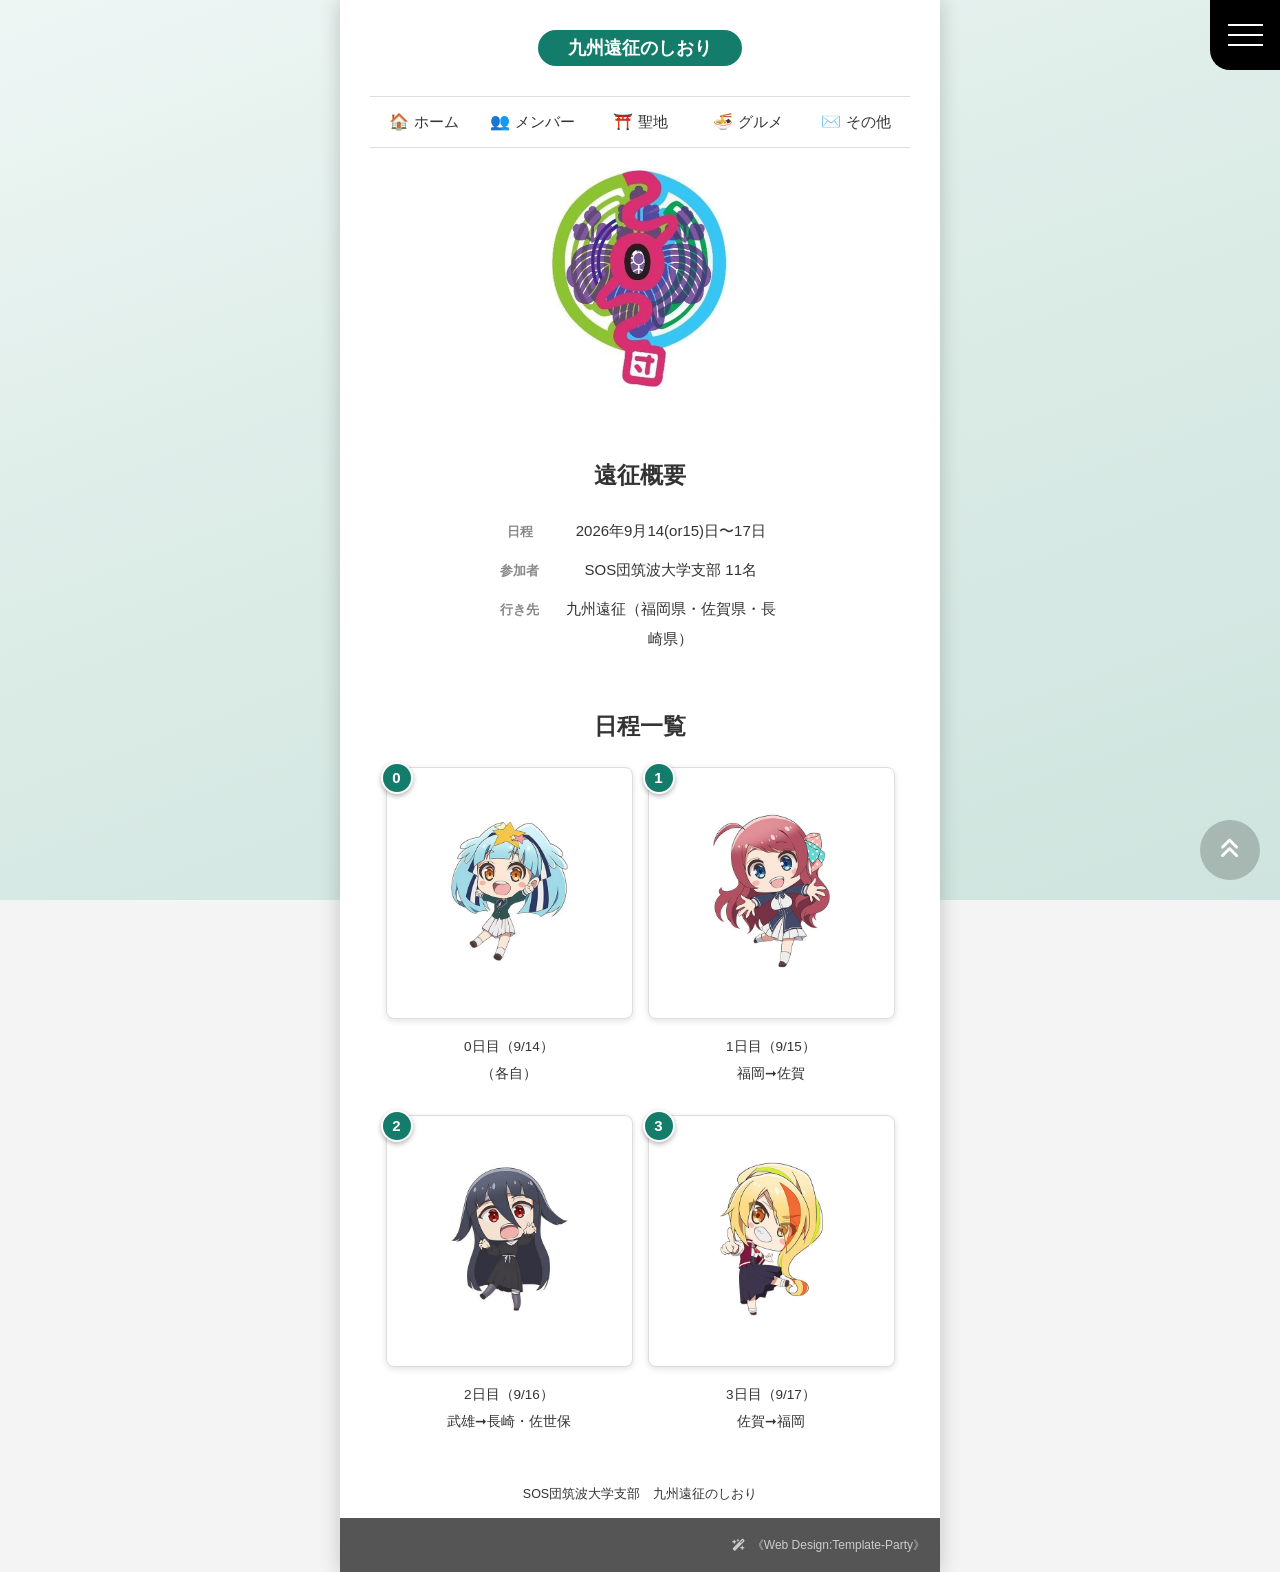
<file: index.html>
<!DOCTYPE html>
<html lang="ja">
<head>
<meta charset="UTF-8">
<meta name="robots" content="noindex, nofollow, noarchive">
<title>九州遠征のしおり｜SOS団筑波大学支部</title>
<meta name="viewport" content="width=device-width, initial-scale=1">
<meta name="description" content="SOS団筑波大学支部 九州遠征の旅のしおりです">
<link rel="stylesheet" href="css/style.css">
</head>

<body>

<div id="container">

<header>
<h1>九州遠征のしおり</h1>
</header>

<div id="header-nav">

<nav>
<ul>
<li><a href="index.html"><span class="icon">🏠</span><span class="label">ホーム</span></a></li>
<li>
<a href="member.html"><span class="icon">👥</span><span class="label">メンバー</span>
</a>
</li>
<li><a href="seichi.html"><span class="icon">⛩️</span><span class="label">聖地</span></a></li>
<li><a href="gourmet.html"><span class="icon">🍜</span><span class="label">グルメ</span></a></li>
<li><a href="contact.html"><span class="icon">✉️</span><span class="label">その他</span></a></li>
</ul>
</nav>

</div>

<main>

<aside id="mainimg" style="text-align:center; padding:20px 0; background:#fff;">
<img src="images/sos_logo.jpg" alt="SOS団ロゴ" style="width:220px; max-width:60%;">
</aside>

<section>

<h2 class="c">遠征概要</h2>

<dl class="new c" style="max-width:280px; margin:0 auto;">
<dt>日程</dt>
<dd>2026年9月14(or15)日〜17日</dd>
<dt>参加者</dt>
<dd>SOS団筑波大学支部 11名</dd>
<dt>行き先</dt>
<dd>九州遠征（福岡県・佐賀県・長崎県）</dd>
</dl>

</section>

<section>

<h2 class="c">日程一覧</h2>

<div class="list-grid">

<div class="list">
<a href="day0.html">
<figure><img src="images/DAY0.jpg" alt="0日目"><span class="day-num">0</span></figure>
<p>0日目（9/14）<br>（各自）</p>
</a>
</div>

<div class="list">
<a href="day1.html">
<figure><img src="images/DAY1.jpg" alt="1日目"><span class="day-num">1</span></figure>
<p>1日目（9/15）<br>福岡➞佐賀</p>
</a>
</div>

<div class="list">
<a href="day2.html">
<figure><img src="images/DAY2.jpg" alt="2日目"><span class="day-num">2</span></figure>
<p>2日目（9/16）<br>武雄➞長崎・佐世保</p>
</a>
</div>

<div class="list">
<a href="day3.html">
<figure><img src="images/DAY3.jpg" alt="3日目"><span class="day-num">3</span></figure>
<p>3日目（9/17）<br>佐賀➞福岡</p>
</a>
</div>

</div>

</section>

</main>

<footer>
<small>SOS団筑波大学支部　九州遠征のしおり</small>
</footer>

<!--以下の行はテンプレートの著作。削除しないで下さい。-->
<span class="pr"><a href="https://template-party.com/" target="_blank">《Web Design:Template-Party》</a></span>

</div>

<div class="pagetop"><a href="#"><i class="fas fa-angle-double-up"></i></a></div>

<div id="menubar">

<nav>
<ul>
<li><a href="index.html"><span class="icon">🏠</span><span class="label">ホーム</span></a></li>
<li>
<a href="member.html"><span class="icon">👥</span><span class="label">メンバー</span>
</a>
</li>
<li><a href="seichi.html"><span class="icon">⛩️</span><span class="label">聖地</span></a></li>
<li><a href="gourmet.html"><span class="icon">🍜</span><span class="label">グルメ</span></a></li>
<li><a href="contact.html"><span class="icon">✉️</span><span class="label">その他</span></a></li>
<li class="menubar-divider"><a href="https://riolot8.github.io/hokuriku_2wk8n_siori/index.html"><img src="images/icon_hokuriku.png" alt="" class="trip-switch-icon"><span class="label">北陸遠征のしおりへ</span></a></li>
</ul>
</nav>

</div>

<div id="menubar_hdr">
<span></span><span></span><span></span>
</div>

<script src="https://code.jquery.com/jquery-3.7.1.min.js"></script>

<script src="js/main.js"></script>

</body>
</html>
</file>
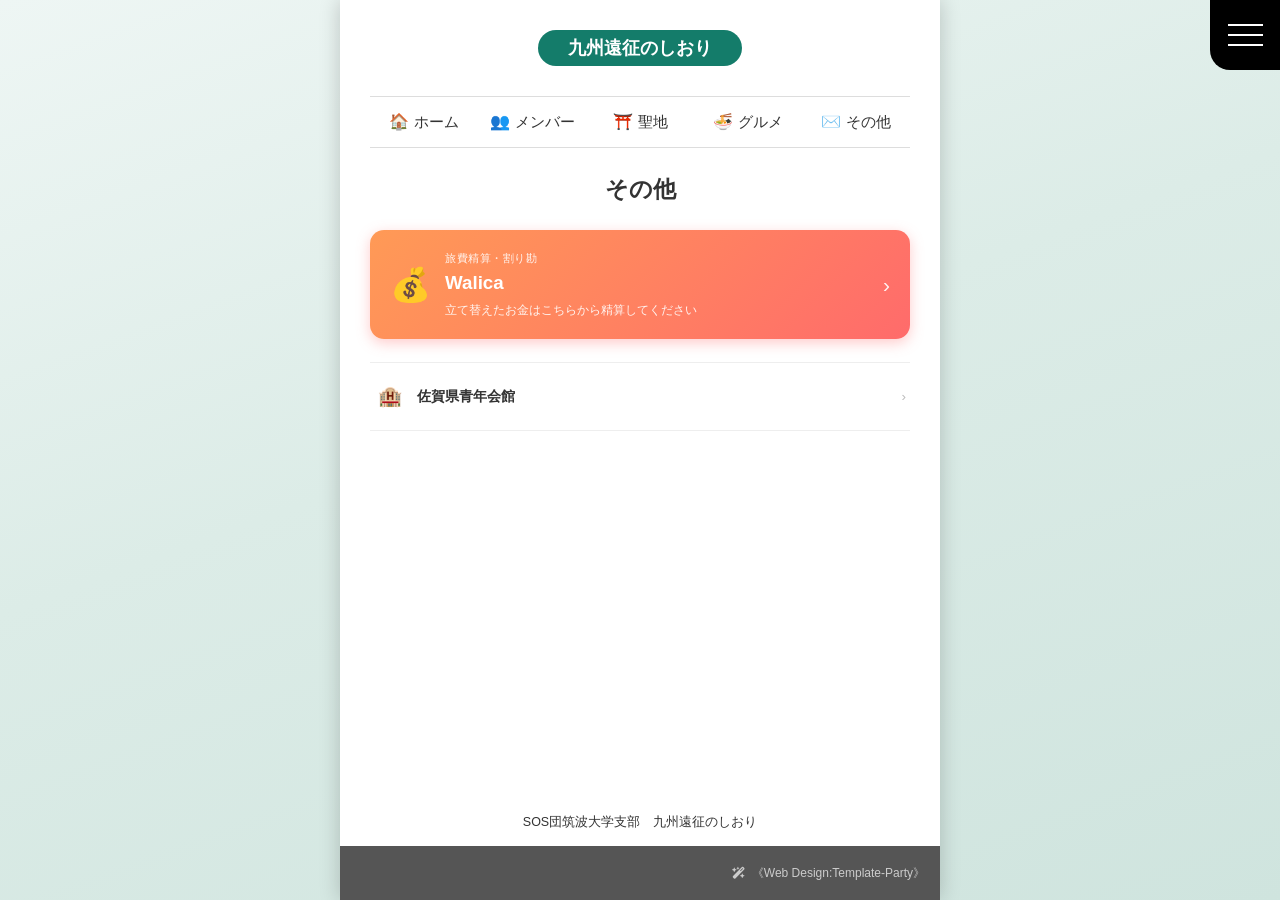
<file: contact.html>
<!DOCTYPE html>
<html lang="ja">
<head>
<meta charset="UTF-8">
<meta name="robots" content="noindex, nofollow, noarchive">
<title>その他｜九州遠征のしおり</title>
<meta name="viewport" content="width=device-width, initial-scale=1">
<meta name="description" content="九州遠征のしおり：お問い合わせ・連絡先です">
<link rel="stylesheet" href="css/style.css">
</head>

<body>

<div id="container">

<header>
<h1>九州遠征のしおり</h1>
</header>

<div id="header-nav">

<nav>
<ul>
<li><a href="index.html"><span class="icon">🏠</span><span class="label">ホーム</span></a></li>
<li>
<a href="member.html"><span class="icon">👥</span><span class="label">メンバー</span>
</a>
</li>
<li><a href="seichi.html"><span class="icon">⛩️</span><span class="label">聖地</span></a></li>
<li><a href="gourmet.html"><span class="icon">🍜</span><span class="label">グルメ</span></a></li>
<li><a href="contact.html"><span class="icon">✉️</span><span class="label">その他</span></a></li>
</ul>
</nav>

</div>

<main>

<section>

<h2 class="c">その他</h2>


<a href="https://walica.jp/group/01M0Y40FWYFWD6P2N28M4X0DBC" class="walica-card" target="_blank" rel="noopener noreferrer">
<span class="walica-icon">💰</span>
<span class="walica-body">
<span class="walica-label" style="display:block;">旅費精算・割り勘</span>
<span class="walica-title" style="display:block;">Walica</span>
<span class="walica-desc" style="display:block;">立て替えたお金はこちらから精算してください</span>
</span>
<span class="walica-arrow">›</span>
</a>

<ul class="link-list">
<li>
<a href="http://www.s-seinen.com/index.php?FrontPage" target="_blank" rel="noopener noreferrer">
<span class="link-icon">🏨</span>
<span class="link-title">佐賀県青年会館</span>
<span class="link-arrow">›</span>
</a>
</li>
</ul>


</section>

</main>

<footer>
<small>SOS団筑波大学支部　九州遠征のしおり</small>
</footer>

<!--以下の行はテンプレートの著作。削除しないで下さい。-->
<span class="pr"><a href="https://template-party.com/" target="_blank">《Web Design:Template-Party》</a></span>

</div>

<div class="pagetop"><a href="#"><i class="fas fa-angle-double-up"></i></a></div>

<div id="menubar">

<nav>
<ul>
<li><a href="index.html"><span class="icon">🏠</span><span class="label">ホーム</span></a></li>
<li>
<a href="member.html"><span class="icon">👥</span><span class="label">メンバー</span>
</a>
</li>
<li><a href="seichi.html"><span class="icon">⛩️</span><span class="label">聖地</span></a></li>
<li><a href="gourmet.html"><span class="icon">🍜</span><span class="label">グルメ</span></a></li>
<li><a href="contact.html"><span class="icon">✉️</span><span class="label">その他</span></a></li>
<li class="menubar-divider"><a href="https://riolot8.github.io/hokuriku_2wk8n_siori_unfinished/index.html"><img src="images/icon_hokuriku.png" alt="" class="trip-switch-icon"><span class="label">北陸遠征のしおりへ</span></a></li>
</ul>
</nav>

</div>

<div id="menubar_hdr">
<span></span><span></span><span></span>
</div>

<script src="https://code.jquery.com/jquery-3.7.1.min.js"></script>

<script src="js/main.js"></script>

</body>
</html>
</file>
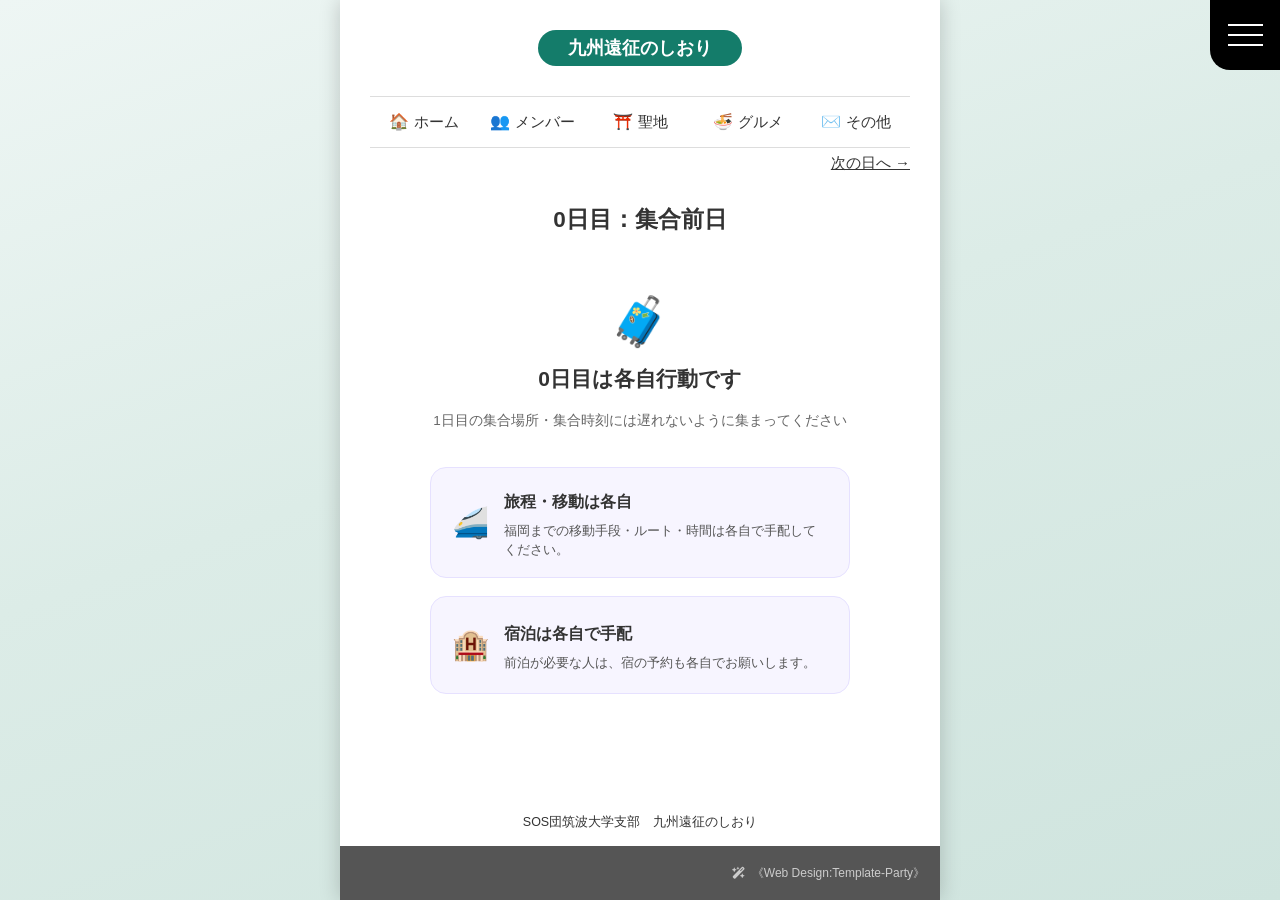
<file: day0.html>
<!DOCTYPE html>
<html lang="ja">
<head>
<meta charset="UTF-8">
<meta name="robots" content="noindex, nofollow, noarchive">
<title>0日目：集合前日｜九州遠征のしおり</title>
<meta name="viewport" content="width=device-width, initial-scale=1">
<meta name="description" content="九州遠征0日目（集合前日）は各自行動です">
<link rel="stylesheet" href="css/style.css">
</head>

<body>

<div id="container">

<header>
<h1>九州遠征のしおり</h1>
</header>

<div id="header-nav">

<nav>
<ul>
<li><a href="index.html"><span class="icon">🏠</span><span class="label">ホーム</span></a></li>
<li>
<a href="member.html"><span class="icon">👥</span><span class="label">メンバー</span>
</a>
</li>
<li><a href="seichi.html"><span class="icon">⛩️</span><span class="label">聖地</span></a></li>
<li><a href="gourmet.html"><span class="icon">🍜</span><span class="label">グルメ</span></a></li>
<li><a href="contact.html"><span class="icon">✉️</span><span class="label">その他</span></a></li>
</ul>
</nav>

</div>

<main>

<section>

<div class="day-nav">
<p class="r"><a href="day1.html">次の日へ →</a></p>
</div>
<h2 class="c">0日目：集合前日</h2>

<div class="freeday-card">
<div class="freeday-icon">🧳</div>
<div class="freeday-title">0日目は各自行動です</div>
<div class="freeday-sub">1日目の集合場所・集合時刻には遅れないように集まってください</div>

<div class="freeday-points">

<div class="freeday-point">
<span class="freeday-point-icon">🚄</span>
<div>
<div class="freeday-point-title">旅程・移動は各自</div>
<div class="freeday-point-desc">福岡までの移動手段・ルート・時間は各自で手配してください。</div>
</div>
</div>

<div class="freeday-point">
<span class="freeday-point-icon">🏨</span>
<div>
<div class="freeday-point-title">宿泊は各自で手配</div>
<div class="freeday-point-desc">前泊が必要な人は、宿の予約も各自でお願いします。</div>
</div>
</div>

</div>
</div>

<div class="list-normal"></div>

</section>

</main>

<footer>
<small>SOS団筑波大学支部　九州遠征のしおり</small>
</footer>

<!--以下の行はテンプレートの著作。削除しないで下さい。-->
<span class="pr"><a href="https://template-party.com/" target="_blank">《Web Design:Template-Party》</a></span>

</div>

<div class="pagetop"><a href="#"><i class="fas fa-angle-double-up"></i></a></div>

<div id="menubar">

<nav>
<ul>
<li><a href="index.html"><span class="icon">🏠</span><span class="label">ホーム</span></a></li>
<li>
<a href="member.html"><span class="icon">👥</span><span class="label">メンバー</span>
</a>
</li>
<li><a href="seichi.html"><span class="icon">⛩️</span><span class="label">聖地</span></a></li>
<li><a href="gourmet.html"><span class="icon">🍜</span><span class="label">グルメ</span></a></li>
<li><a href="contact.html"><span class="icon">✉️</span><span class="label">その他</span></a></li>
<li class="menubar-divider"><a href="https://riolot8.github.io/hokuriku_2wk8n_siori_unfinished/index.html"><img src="images/icon_hokuriku.png" alt="" class="trip-switch-icon"><span class="label">北陸遠征のしおりへ</span></a></li>
</ul>
</nav>

</div>

<div id="menubar_hdr">
<span></span><span></span><span></span>
</div>

<script src="https://code.jquery.com/jquery-3.7.1.min.js"></script>

<script src="js/main.js"></script>

</body>
</html>
</file>
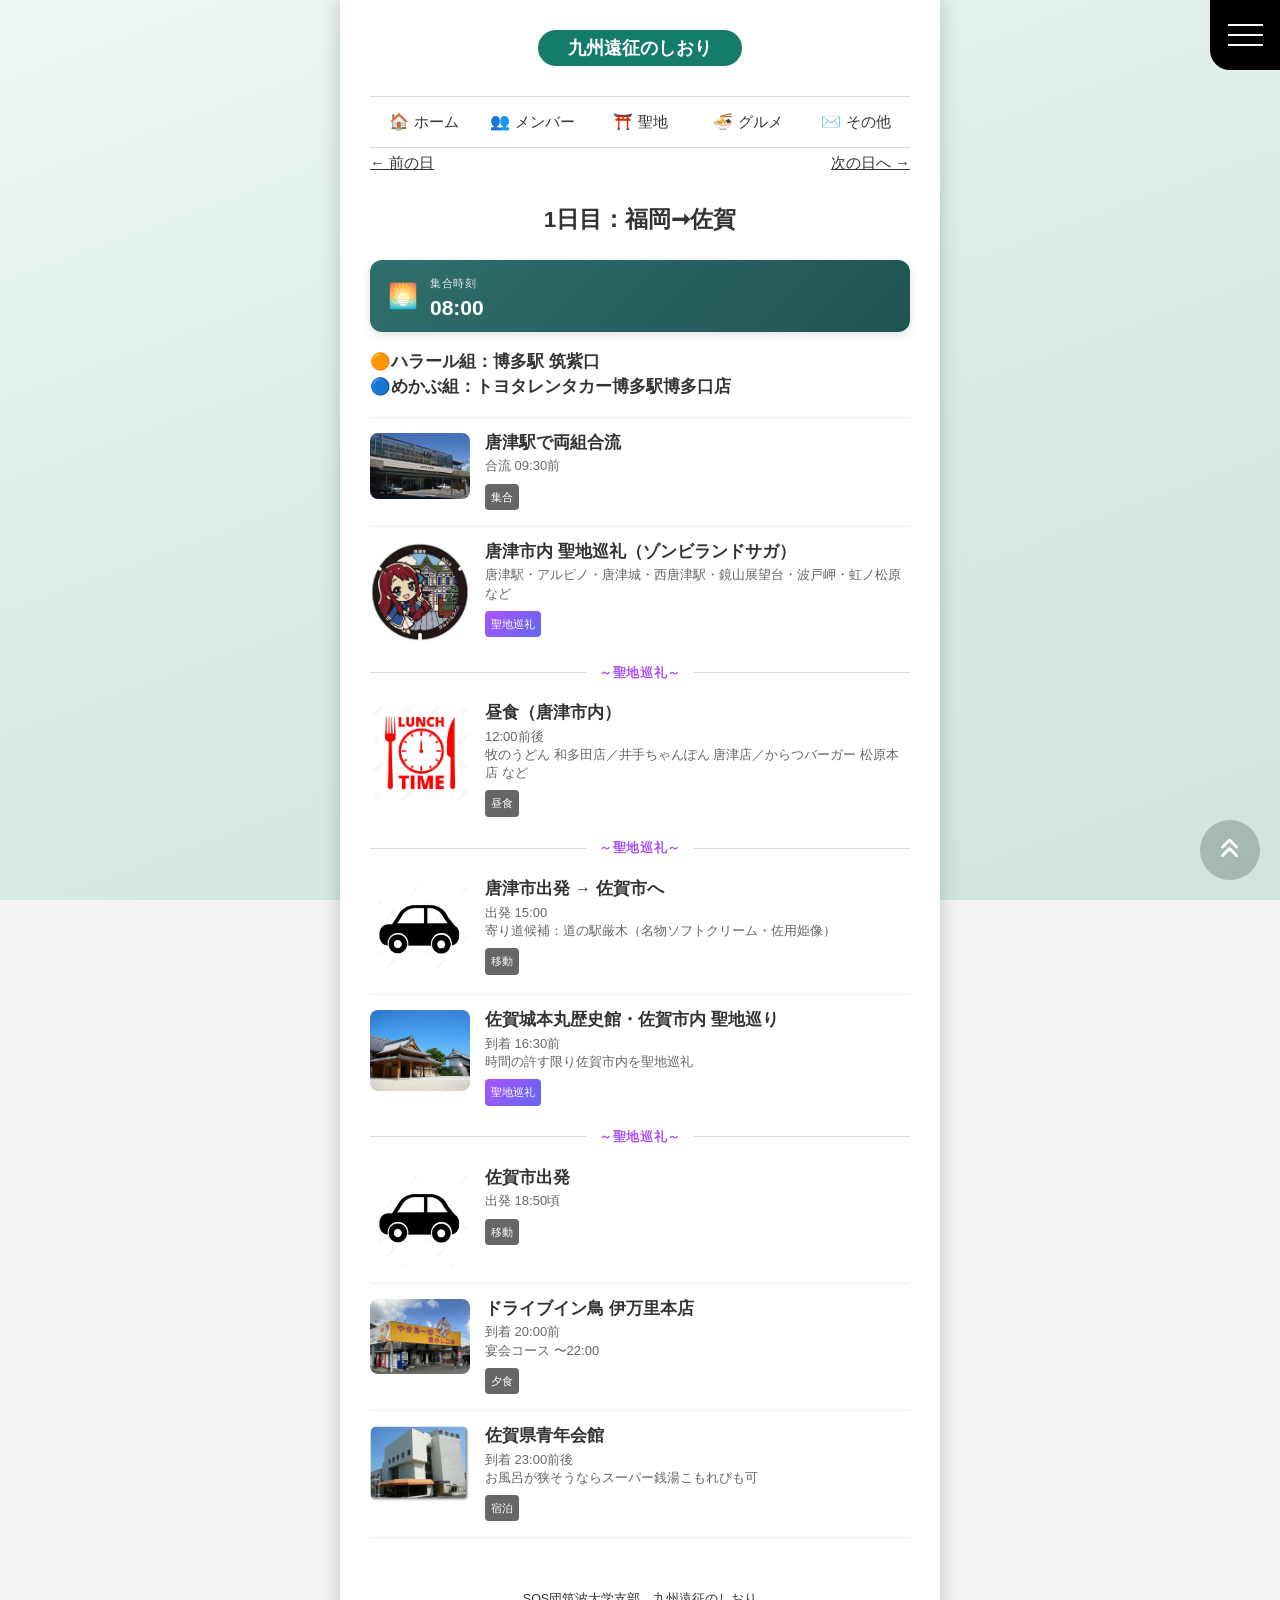
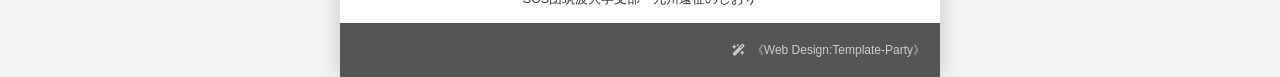
<file: day1.html>
<!DOCTYPE html>
<html lang="ja">
<head>
<meta charset="UTF-8">
<meta name="robots" content="noindex, nofollow, noarchive">
<title>1日目：福岡→佐賀｜九州遠征のしおり</title>
<meta name="viewport" content="width=device-width, initial-scale=1">
<meta name="description" content="九州遠征1日目（福岡→佐賀・唐津）の行程です">
<link rel="stylesheet" href="css/style.css">
</head>

<body class="day1">

<div id="container">

<header>
<h1>九州遠征のしおり</h1>
</header>

<div id="header-nav">

<nav>
<ul>
<li><a href="index.html"><span class="icon">🏠</span><span class="label">ホーム</span></a></li>
<li>
<a href="member.html"><span class="icon">👥</span><span class="label">メンバー</span>
</a>
</li>
<li><a href="seichi.html"><span class="icon">⛩️</span><span class="label">聖地</span></a></li>
<li><a href="gourmet.html"><span class="icon">🍜</span><span class="label">グルメ</span></a></li>
<li><a href="contact.html"><span class="icon">✉️</span><span class="label">その他</span></a></li>
</ul>
</nav>

</div>

<main>

<section>

<div class="day-nav">
<p class="l"><a href="day0.html">← 前の日</a></p>
<p class="r"><a href="day2.html">次の日へ →</a></p>
</div>
<h2 class="c">1日目：福岡➞佐賀</h2>

<div class="list-normal">

<div class="departure-badge">
<span class="departure-icon">🌅</span>
<div>
<div class="departure-label">集合時刻</div>
<div class="departure-time">08:00</div>
</div>
</div>

<div class="list">
<a href="javascript:void(0);">
<div class="text">
<h4>🟠ハラール組：博多駅 筑紫口</h4>
<h4>🔵めかぶ組：トヨタレンタカー博多駅博多口店</h4>
</div>
</a>
</div>

<div class="list">
<a href="javascript:void(0);">
<figure><img src="images/images_search/karatsu.jpg" alt="唐津駅"></figure>
<div class="text">
<h4>唐津駅で両組合流</h4>
<p>合流 09:30前</p>
<span class="icon">集合</span>
</div>
</a>
</div>

<div class="list">
<a href="javascript:void(0);">
<figure><img src="images/images_search/zonsagaman.jpg" alt="ゾンビランドサガ"></figure>
<div class="text">
<h4>唐津市内 聖地巡礼（ゾンビランドサガ）</h4>
<p>唐津駅・アルピノ・唐津城・西唐津駅・鏡山展望台・波戸岬・虹ノ松原 など</p>
<span class="icon icon-seichi">聖地巡礼</span>
</div>
</a>
</div>

<p class="section-divider">～聖地巡礼～</p>

<div class="list">
<a href="javascript:void(0);">
<figure><img src="images/images_search/lunch.jpg" alt="昼食"></figure>
<div class="text">
<h4>昼食（唐津市内）</h4>
<p>12:00前後<br>牧のうどん 和多田店／井手ちゃんぽん 唐津店／からつバーガー 松原本店 など</p>
<span class="icon">昼食</span>
</div>
</a>
</div>

<p class="section-divider">～聖地巡礼～</p>

<div class="list">
<a href="javascript:void(0);">
<figure><img src="images/images_search/car.jpg" alt="車"></figure>
<div class="text">
<h4>唐津市出発 → 佐賀市へ</h4>
<p>出発 15:00<br>寄り道候補：道の駅厳木（名物ソフトクリーム・佐用姫像）</p>
<span class="icon">移動</span>
</div>
</a>
</div>

<div class="list">
<a href="javascript:void(0);">
<figure><img src="images/images_search/sagajo.jpg" alt="佐賀城"></figure>
<div class="text">
<h4>佐賀城本丸歴史館・佐賀市内 聖地巡り</h4>
<p>到着 16:30前<br>時間の許す限り佐賀市内を聖地巡礼</p>
<span class="icon icon-seichi">聖地巡礼</span>
</div>
</a>
</div>

<p class="section-divider">～聖地巡礼～</p>

<div class="list">
<a href="javascript:void(0);">
<figure><img src="images/images_search/car.jpg" alt="車"></figure>
<div class="text">
<h4>佐賀市出発</h4>
<p>出発 18:50頃</p>
<span class="icon">移動</span>
</div>
</a>
</div>

<div class="list">
<a href="javascript:void(0);">
<figure><img src="images/images_search/drivein.jpg" alt="夕食"></figure>
<div class="text">
<h4>ドライブイン鳥  伊万里本店</h4>
<p>到着 20:00前<br>宴会コース 〜22:00</p>
<span class="icon">夕食</span>
</div>
</a>
</div>

<div class="list">
<a href="javascript:void(0);">
<figure><img src="images/images_search/hotel.png" alt="宿泊"></figure>
<div class="text">
<h4>佐賀県青年会館</h4>
<p>到着 23:00前後<br>お風呂が狭そうならスーパー銭湯こもれびも可</p>
<span class="icon">宿泊</span>
</div>
</a>
</div>

</div>

</section>

</main>

<footer>
<small>SOS団筑波大学支部　九州遠征のしおり</small>
</footer>

<!--以下の行はテンプレートの著作。削除しないで下さい。-->
<span class="pr"><a href="https://template-party.com/" target="_blank">《Web Design:Template-Party》</a></span>

</div>

<div class="pagetop"><a href="#"><i class="fas fa-angle-double-up"></i></a></div>

<div id="menubar">

<nav>
<ul>
<li><a href="index.html"><span class="icon">🏠</span><span class="label">ホーム</span></a></li>
<li>
<a href="member.html"><span class="icon">👥</span><span class="label">メンバー</span>
</a>
</li>
<li><a href="seichi.html"><span class="icon">⛩️</span><span class="label">聖地</span></a></li>
<li><a href="gourmet.html"><span class="icon">🍜</span><span class="label">グルメ</span></a></li>
<li><a href="contact.html"><span class="icon">✉️</span><span class="label">その他</span></a></li>
<li class="menubar-divider"><a href="https://riolot8.github.io/hokuriku_2wk8n_siori_unfinished/index.html"><img src="images/icon_hokuriku.png" alt="" class="trip-switch-icon"><span class="label">北陸遠征のしおりへ</span></a></li>
</ul>
</nav>

</div>

<div id="menubar_hdr">
<span></span><span></span><span></span>
</div>

<script src="https://code.jquery.com/jquery-3.7.1.min.js"></script>

<script src="js/main.js"></script>

</body>
</html>
</file>
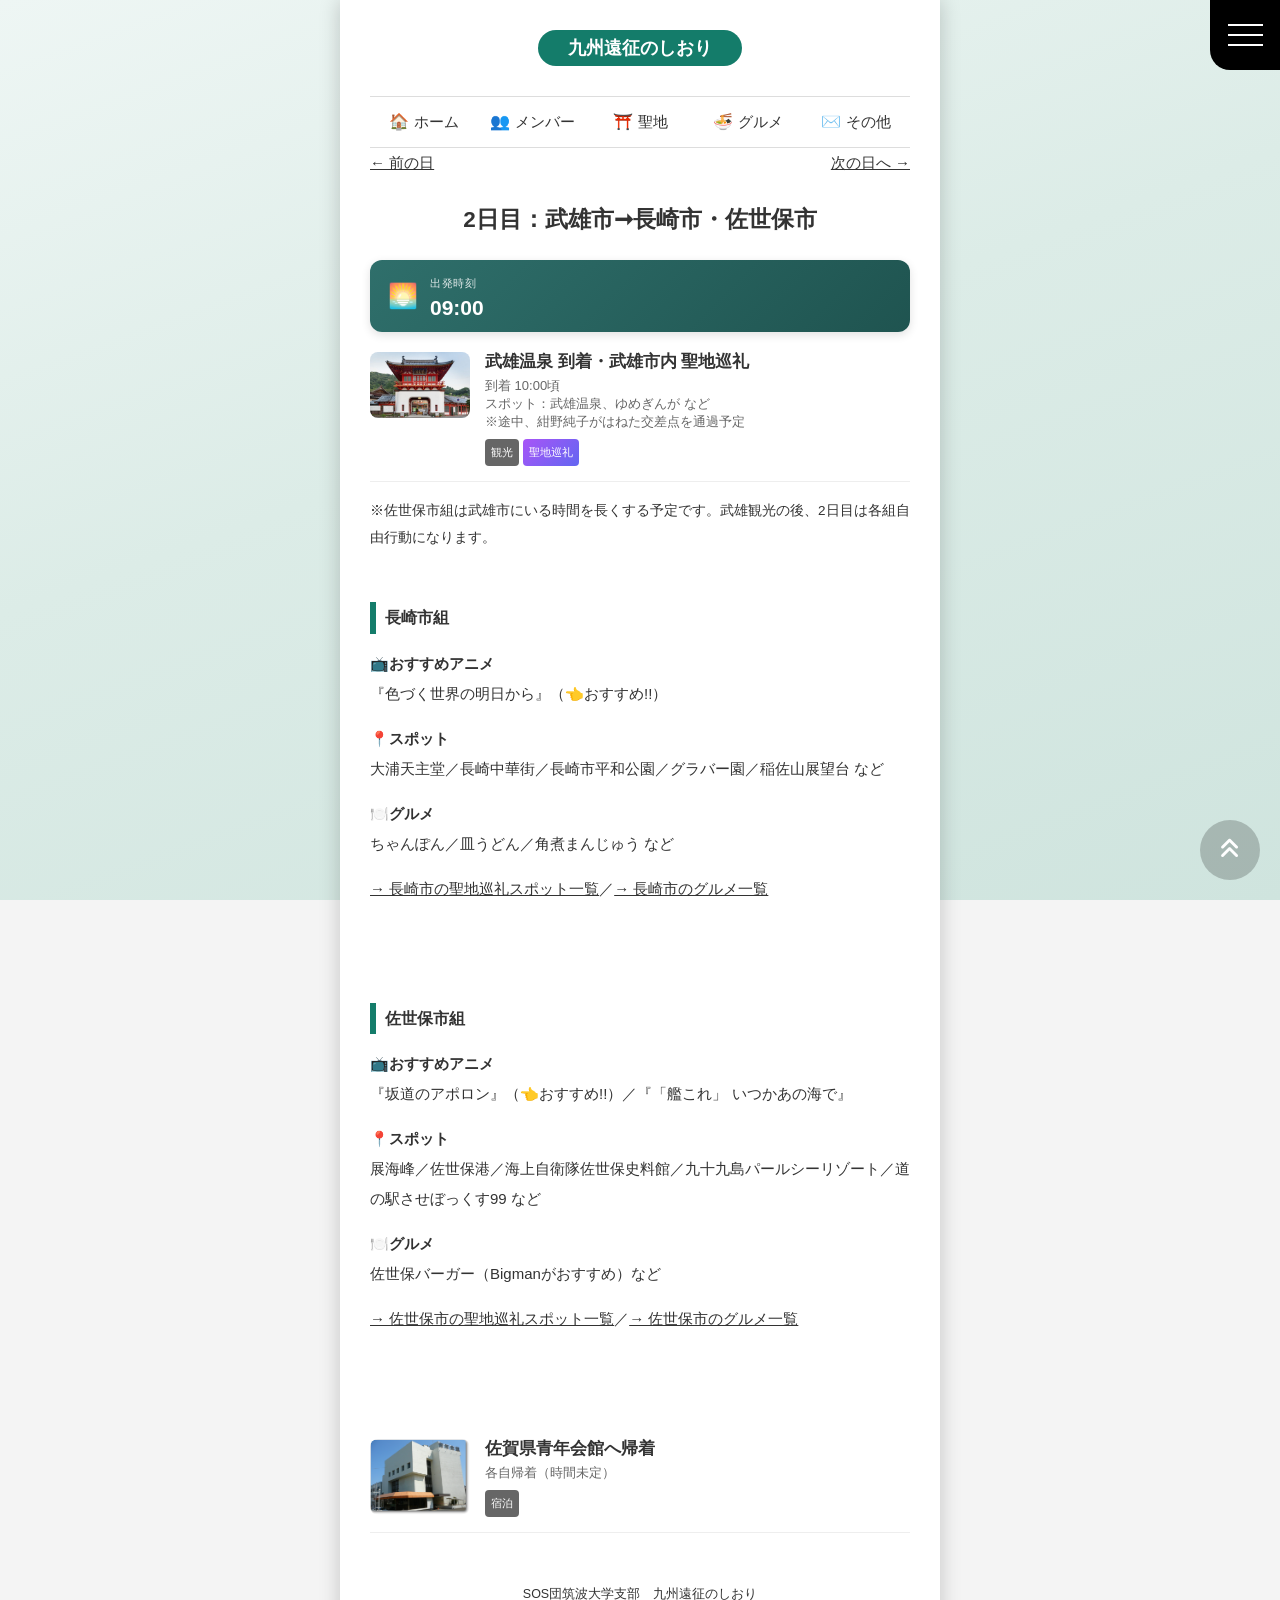
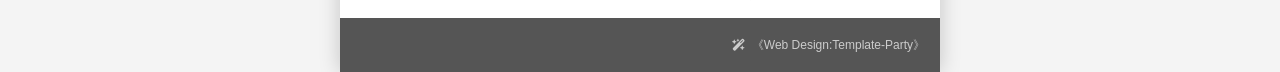
<file: day2.html>
<!DOCTYPE html>
<html lang="ja">
<head>
<meta charset="UTF-8">
<meta name="robots" content="noindex, nofollow, noarchive">
<title>2日目：武雄市→長崎市・佐世保市｜九州遠征のしおり</title>
<meta name="viewport" content="width=device-width, initial-scale=1">
<meta name="description" content="九州遠征2日目（武雄市→長崎市・佐世保市）の行程です">
<link rel="stylesheet" href="css/style.css">
</head>

<body>

<div id="container">

<header>
<h1>九州遠征のしおり</h1>
</header>

<div id="header-nav">

<nav>
<ul>
<li><a href="index.html"><span class="icon">🏠</span><span class="label">ホーム</span></a></li>
<li>
<a href="member.html"><span class="icon">👥</span><span class="label">メンバー</span>
</a>
</li>
<li><a href="seichi.html"><span class="icon">⛩️</span><span class="label">聖地</span></a></li>
<li><a href="gourmet.html"><span class="icon">🍜</span><span class="label">グルメ</span></a></li>
<li><a href="contact.html"><span class="icon">✉️</span><span class="label">その他</span></a></li>
</ul>
</nav>

</div>

<main>

<section>

<div class="day-nav">
<p class="l"><a href="day1.html">← 前の日</a></p>
<p class="r"><a href="day3.html">次の日へ →</a></p>
</div>
<h2 class="c">2日目：武雄市➞長崎市・佐世保市</h2>

<div class="list-normal">

<div class="departure-badge">
<span class="departure-icon">🌅</span>
<div>
<div class="departure-label">出発時刻</div>
<div class="departure-time">09:00</div>
</div>
</div>

<div class="list">
<a href="seichi.html#takeo">
<figure><img src="images/images_search/roumon.jpg" alt="武雄温泉"></figure>
<div class="text">
<h4>武雄温泉 到着・武雄市内 聖地巡礼</h4>
<p>到着 10:00頃<br>スポット：武雄温泉、ゆめぎんが など<br>※途中、紺野純子がはねた交差点を通過予定</p>
<span class="icon">観光</span> <span class="icon icon-seichi">聖地巡礼</span>
</div>
</a>
</div>

</div>

<p style="font-size:0.9rem;">※佐世保市組は武雄市にいる時間を長くする予定です。武雄観光の後、2日目は各組自由行動になります。</p>
<br>
<h3 class="grade-heading">長崎市組</h3>
<p><strong>📺おすすめアニメ</strong><br>『色づく世界の明日から』（👈おすすめ!!）</p>
<p><strong>📍スポット</strong><br>大浦天主堂／長崎中華街／長崎市平和公園／グラバー園／稲佐山展望台 など</p>
<p><strong>🍽️グルメ</strong><br>ちゃんぽん／皿うどん／角煮まんじゅう など</p>
<p><a href="seichi.html#nagasaki">→ 長崎市の聖地巡礼スポット一覧</a>／<a href="gourmet.html#nagasaki">→ 長崎市のグルメ一覧</a></p>
<br>
<br>
<h3 class="grade-heading">佐世保市組</h3>
<p><strong>📺おすすめアニメ</strong><br>『坂道のアポロン』（👈おすすめ!!）／『「艦これ」 いつかあの海で』</p>
<p><strong>📍スポット</strong><br>展海峰／佐世保港／海上自衛隊佐世保史料館／九十九島パールシーリゾート／道の駅させぼっくす99 など</p>
<p><strong>🍽️グルメ</strong><br>佐世保バーガー（Bigmanがおすすめ）など</p>
<p><a href="seichi.html#sasebo">→ 佐世保市の聖地巡礼スポット一覧</a>／<a href="gourmet.html#sasebo">→ 佐世保市のグルメ一覧</a></p>
<br>
<br>
<br>
<div class="list-normal">

<div class="list">
<a href="javascript:void(0);">
<figure><img src="images/images_search/hotel.png" alt="宿泊"></figure>
<div class="text">
<h4>佐賀県青年会館へ帰着</h4>
<p>各自帰着（時間未定）<br></p>
<span class="icon">宿泊</span>
</div>
</a>
</div>


</div>

</section>

</main>

<footer>
<small>SOS団筑波大学支部　九州遠征のしおり</small>
</footer>

<!--以下の行はテンプレートの著作。削除しないで下さい。-->
<span class="pr"><a href="https://template-party.com/" target="_blank">《Web Design:Template-Party》</a></span>

</div>

<div class="pagetop"><a href="#"><i class="fas fa-angle-double-up"></i></a></div>

<div id="menubar">

<nav>
<ul>
<li><a href="index.html"><span class="icon">🏠</span><span class="label">ホーム</span></a></li>
<li>
<a href="member.html"><span class="icon">👥</span><span class="label">メンバー</span>
</a>
</li>
<li><a href="seichi.html"><span class="icon">⛩️</span><span class="label">聖地</span></a></li>
<li><a href="gourmet.html"><span class="icon">🍜</span><span class="label">グルメ</span></a></li>
<li><a href="contact.html"><span class="icon">✉️</span><span class="label">その他</span></a></li>
<li class="menubar-divider"><a href="https://riolot8.github.io/hokuriku_2wk8n_siori_unfinished/index.html"><img src="images/icon_hokuriku.png" alt="" class="trip-switch-icon"><span class="label">北陸遠征のしおりへ</span></a></li>
</ul>
</nav>

</div>

<div id="menubar_hdr">
<span></span><span></span><span></span>
</div>

<script src="https://code.jquery.com/jquery-3.7.1.min.js"></script>

<script src="js/main.js"></script>

</body>
</html>
</file>
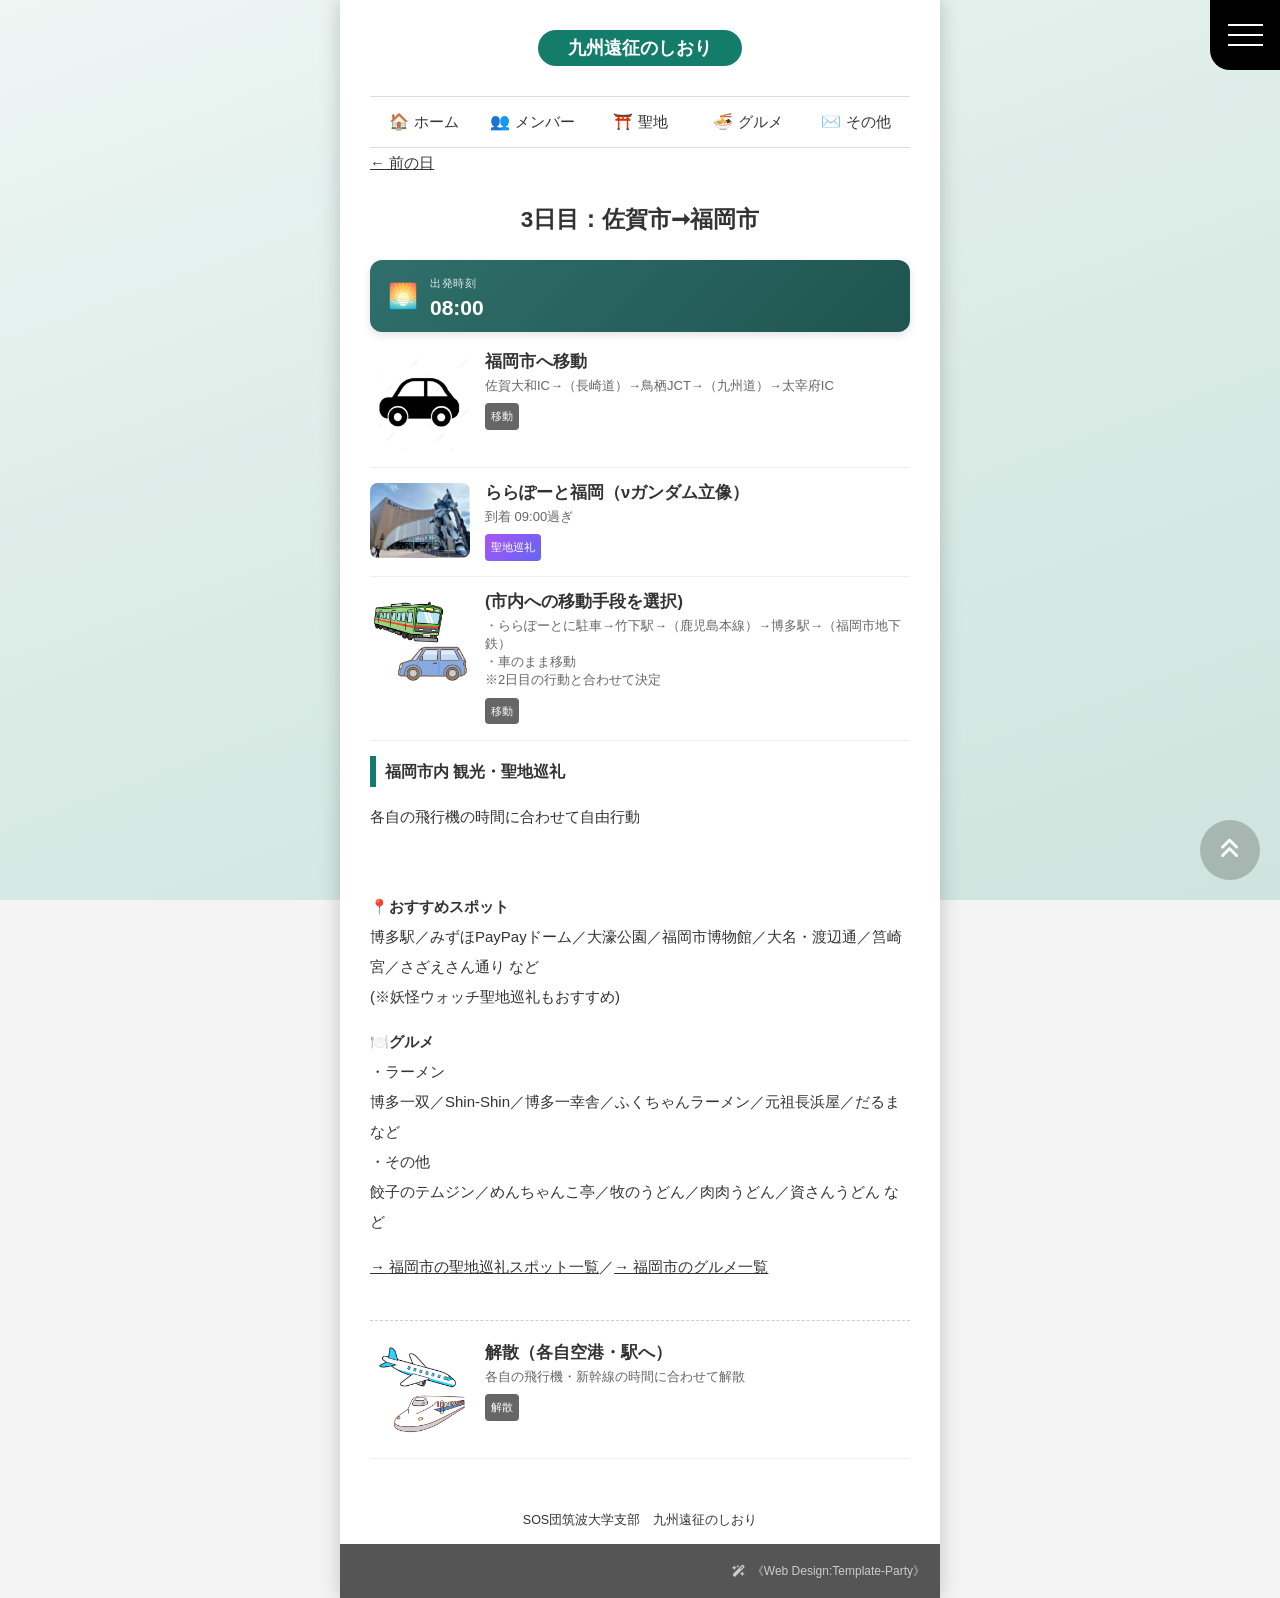
<file: day3.html>
<!DOCTYPE html>
<html lang="ja">
<head>
<meta charset="UTF-8">
<meta name="robots" content="noindex, nofollow, noarchive">
<title>3日目：佐賀市→福岡市｜九州遠征のしおり</title>
<meta name="viewport" content="width=device-width, initial-scale=1">
<meta name="description" content="九州遠征3日目（佐賀市→福岡市）の行程です">
<link rel="stylesheet" href="css/style.css">
</head>

<body>

<div id="container">

<header>
<h1>九州遠征のしおり</h1>
</header>

<div id="header-nav">

<nav>
<ul>
<li><a href="index.html"><span class="icon">🏠</span><span class="label">ホーム</span></a></li>
<li>
<a href="member.html"><span class="icon">👥</span><span class="label">メンバー</span>
</a>
</li>
<li><a href="seichi.html"><span class="icon">⛩️</span><span class="label">聖地</span></a></li>
<li><a href="gourmet.html"><span class="icon">🍜</span><span class="label">グルメ</span></a></li>
<li><a href="contact.html"><span class="icon">✉️</span><span class="label">その他</span></a></li>
</ul>
</nav>

</div>

<main>

<section>

<div class="day-nav">
<p class="l"><a href="day2.html">← 前の日</a></p>
</div>
<h2 class="c">3日目：佐賀市➞福岡市</h2>

<div class="list-normal">

<div class="departure-badge">
<span class="departure-icon">🌅</span>
<div>
<div class="departure-label">出発時刻</div>
<div class="departure-time">08:00</div>
</div>
</div>

<div class="list">
<a href="javascript:void(0);">
<figure><img src="images/images_search/car.jpg" alt="車"></figure>
<div class="text">
<h4>福岡市へ移動</h4>
<p>佐賀大和IC→（長崎道）→鳥栖JCT→（九州道）→太宰府IC</p>
<span class="icon">移動</span>
</div>
</a>
</div>

<div class="list">
<a href="seichi.html#fukuoka">
<figure><img src="images/images_search/lalaport.jpg" alt="ららぽーと福岡"></figure>
<div class="text">
<h4>ららぽーと福岡（νガンダム立像）</h4>
<p>到着 09:00過ぎ</p>
<span class="icon icon-seichi">聖地巡礼</span>
</div>
</a>
</div>

<div class="list">
<a href="javascript:void(0);">
<figure><img src="images/images_search/transport.jpg" alt="移動"></figure>
<div class="text">
<h4>(市内への移動手段を選択)</h4>
<p>・ららぽーとに駐車→竹下駅→（鹿児島本線）→博多駅→（福岡市地下鉄）<br>・車のまま移動<br>※2日目の行動と合わせて決定</p>
<span class="icon">移動</span>
</div>
</a>
</div>
<h3 class="grade-heading">福岡市内 観光・聖地巡礼</h3>
<p>各自の飛行機の時間に合わせて自由行動</p>
<br>
<p><strong>📍おすすめスポット</strong><br>博多駅／みずほPayPayドーム／大濠公園／福岡市博物館／大名・渡辺通／筥崎宮／さざえさん通り など<br>(※妖怪ウォッチ聖地巡礼もおすすめ)</p>
<p><strong>🍽️グルメ</strong><br>・ラーメン<br>博多一双／Shin-Shin／博多一幸舎／ふくちゃんラーメン／元祖長浜屋／だるま など<br>・その他<br>餃子のテムジン／めんちゃんこ亭／牧のうどん／肉肉うどん／資さんうどん など</p>
<p><a href="seichi.html#fukuoka">→ 福岡市の聖地巡礼スポット一覧</a>／<a href="gourmet.html#fukuoka">→ 福岡市のグルメ一覧</a></p>
<hr class="section-divider">
<div class="list-normal">

<div class="list">
<a href="javascript:void(0);">
<figure><img src="images/images_search/vehicle.jpg" alt="解散"></figure>
<div class="text">
<h4>解散（各自空港・駅へ）</h4>
<p>各自の飛行機・新幹線の時間に合わせて解散</p>
<span class="icon">解散</span>
</div>
</a>
</div>

</div>

</section>

</main>

<footer>
<small>SOS団筑波大学支部　九州遠征のしおり</small>
</footer>

<!--以下の行はテンプレートの著作。削除しないで下さい。-->
<span class="pr"><a href="https://template-party.com/" target="_blank">《Web Design:Template-Party》</a></span>

</div>

<div class="pagetop"><a href="#"><i class="fas fa-angle-double-up"></i></a></div>

<div id="menubar">

<nav>
<ul>
<li><a href="index.html"><span class="icon">🏠</span><span class="label">ホーム</span></a></li>
<li>
<a href="member.html"><span class="icon">👥</span><span class="label">メンバー</span>
</a>
</li>
<li><a href="seichi.html"><span class="icon">⛩️</span><span class="label">聖地</span></a></li>
<li><a href="gourmet.html"><span class="icon">🍜</span><span class="label">グルメ</span></a></li>
<li><a href="contact.html"><span class="icon">✉️</span><span class="label">その他</span></a></li>
<li class="menubar-divider"><a href="https://riolot8.github.io/hokuriku_2wk8n_siori_unfinished/index.html"><img src="images/icon_hokuriku.png" alt="" class="trip-switch-icon"><span class="label">北陸遠征のしおりへ</span></a></li>
</ul>
</nav>

</div>

<div id="menubar_hdr">
<span></span><span></span><span></span>
</div>

<script src="https://code.jquery.com/jquery-3.7.1.min.js"></script>

<script src="js/main.js"></script>

</body>
</html>
</file>
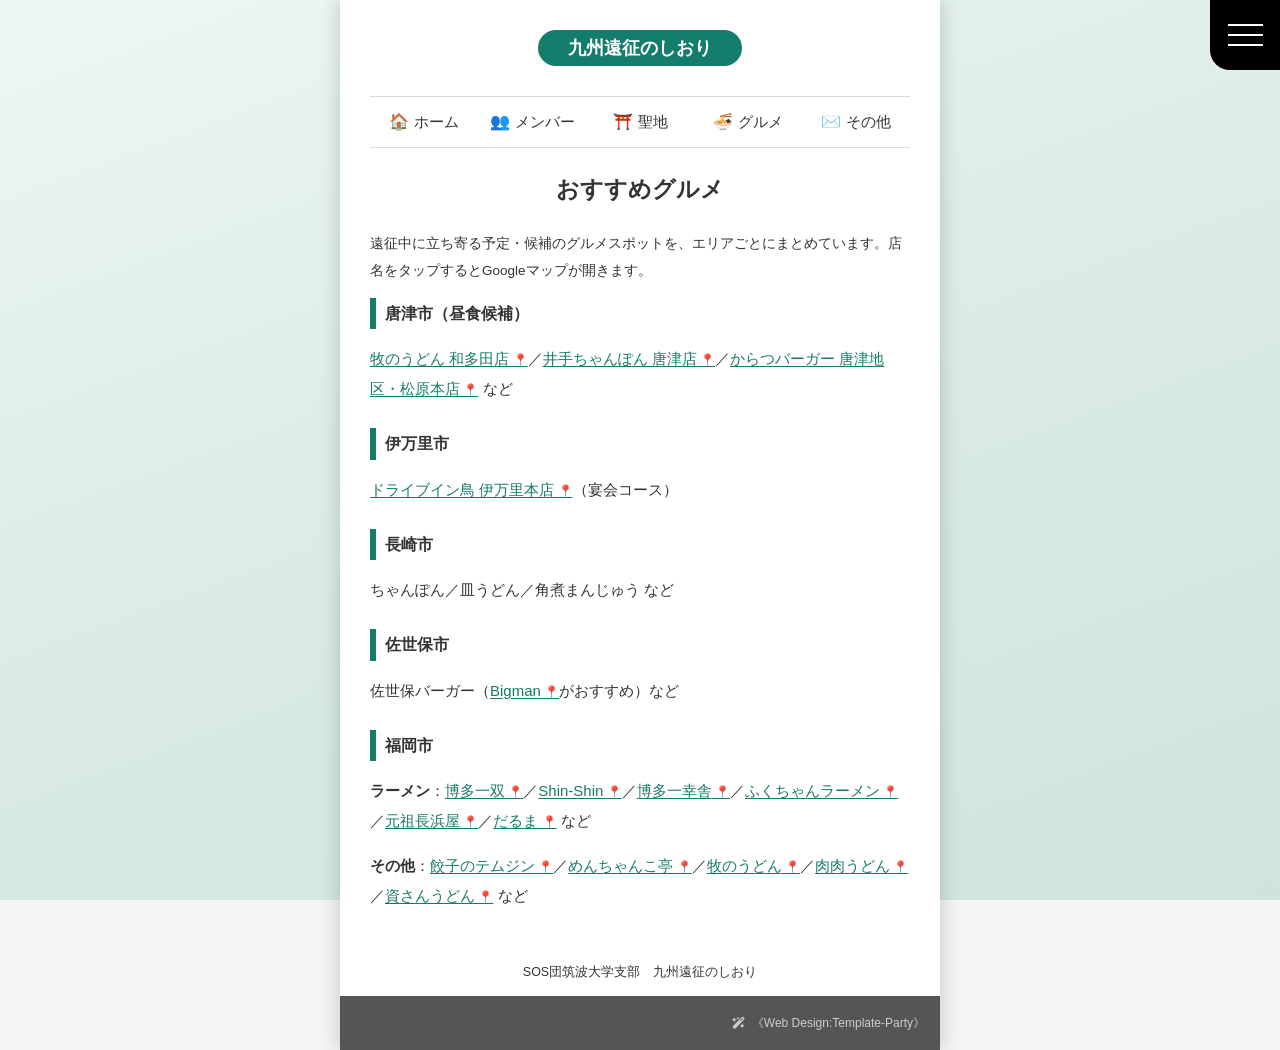
<file: gourmet.html>
<!DOCTYPE html>
<html lang="ja">
<head>
<meta charset="UTF-8">
<meta name="robots" content="noindex, nofollow, noarchive">
<title>グルメ｜九州遠征のしおり</title>
<meta name="viewport" content="width=device-width, initial-scale=1">
<meta name="description" content="九州遠征で立ち寄るおすすめグルメ一覧です">
<link rel="stylesheet" href="css/style.css">
</head>

<body>

<div id="container">

<header>
<h1>九州遠征のしおり</h1>
</header>

<div id="header-nav">

<nav>
<ul>
<li><a href="index.html"><span class="icon">🏠</span><span class="label">ホーム</span></a></li>
<li>
<a href="member.html"><span class="icon">👥</span><span class="label">メンバー</span>
</a>
</li>
<li><a href="seichi.html"><span class="icon">⛩️</span><span class="label">聖地</span></a></li>
<li><a href="gourmet.html"><span class="icon">🍜</span><span class="label">グルメ</span></a></li>
<li><a href="contact.html"><span class="icon">✉️</span><span class="label">その他</span></a></li>
</ul>
</nav>

</div>

<main>

<section>

<h2 class="c">おすすめグルメ</h2>

<p style="font-size:0.9rem;">遠征中に立ち寄る予定・候補のグルメスポットを、エリアごとにまとめています。店名をタップするとGoogleマップが開きます。</p>

<h3 class="grade-heading" id="karatsu">唐津市（昼食候補）</h3>
<p><a class="map-link" href="https://www.google.com/maps/search/?api=1&query=%E7%89%A7%E3%81%AE%E3%81%86%E3%81%A9%E3%82%93%20%E5%92%8C%E5%A4%9A%E7%94%B0%E5%BA%97" target="_blank" rel="noopener noreferrer">牧のうどん 和多田店</a>／<a class="map-link" href="https://www.google.com/maps/search/?api=1&query=%E4%BA%95%E6%89%8B%E3%81%A1%E3%82%83%E3%82%93%E3%81%BD%E3%82%93%20%E5%94%90%E6%B4%A5%E5%BA%97" target="_blank" rel="noopener noreferrer">井手ちゃんぽん 唐津店</a>／<a class="map-link" href="https://www.google.com/maps/search/?api=1&query=%E3%81%8B%E3%82%89%E3%81%A4%E3%83%90%E3%83%BC%E3%82%AC%E3%83%BC%20%E5%94%90%E6%B4%A5%E5%9C%B0%E5%8C%BA%E3%83%BB%E6%9D%BE%E5%8E%9F%E6%9C%AC%E5%BA%97" target="_blank" rel="noopener noreferrer">からつバーガー 唐津地区・松原本店</a> など</p>

<h3 class="grade-heading" id="imari">伊万里市</h3>
<p><a class="map-link" href="https://www.google.com/maps/search/?api=1&query=%E3%83%89%E3%83%A9%E3%82%A4%E3%83%96%E3%82%A4%E3%83%B3%E9%B3%A5%20%E4%BC%8A%E4%B8%87%E9%87%8C%E6%9C%AC%E5%BA%97" target="_blank" rel="noopener noreferrer">ドライブイン鳥 伊万里本店</a>（宴会コース）</p>

<h3 class="grade-heading" id="nagasaki">長崎市</h3>
<p>ちゃんぽん／皿うどん／角煮まんじゅう など</p>

<h3 class="grade-heading" id="sasebo">佐世保市</h3>
<p>佐世保バーガー（<a class="map-link" href="https://www.google.com/maps/search/?api=1&query=%E3%81%95%E3%81%9B%E3%81%BC%E3%83%90%E3%83%BC%E3%82%AC%E3%83%BC%20Bigman" target="_blank" rel="noopener noreferrer">Bigman</a>がおすすめ）など</p>

<h3 class="grade-heading" id="fukuoka">福岡市</h3>
<p><strong>ラーメン</strong>：<a class="map-link" href="https://www.google.com/maps/search/?api=1&query=%E5%8D%9A%E5%A4%9A%E4%B8%80%E5%8F%8C" target="_blank" rel="noopener noreferrer">博多一双</a>／<a class="map-link" href="https://www.google.com/maps/search/?api=1&query=Shin-Shin%20%E3%83%A9%E3%83%BC%E3%83%A1%E3%83%B3%20%E7%A6%8F%E5%B2%A1" target="_blank" rel="noopener noreferrer">Shin-Shin</a>／<a class="map-link" href="https://www.google.com/maps/search/?api=1&query=%E5%8D%9A%E5%A4%9A%E4%B8%80%E5%B9%B8%E8%88%8E" target="_blank" rel="noopener noreferrer">博多一幸舎</a>／<a class="map-link" href="https://www.google.com/maps/search/?api=1&query=%E3%81%B5%E3%81%8F%E3%81%A1%E3%82%83%E3%82%93%E3%83%A9%E3%83%BC%E3%83%A1%E3%83%B3" target="_blank" rel="noopener noreferrer">ふくちゃんラーメン</a>／<a class="map-link" href="https://www.google.com/maps/search/?api=1&query=%E5%85%83%E7%A5%96%E9%95%B7%E6%B5%9C%E5%B1%8B" target="_blank" rel="noopener noreferrer">元祖長浜屋</a>／<a class="map-link" href="https://www.google.com/maps/search/?api=1&query=%E3%81%A0%E3%82%8B%E3%81%BE%20%E3%83%A9%E3%83%BC%E3%83%A1%E3%83%B3%20%E7%A6%8F%E5%B2%A1" target="_blank" rel="noopener noreferrer">だるま</a> など</p>
<p><strong>その他</strong>：<a class="map-link" href="https://www.google.com/maps/search/?api=1&query=%E9%A4%83%E5%AD%90%E3%81%AE%E3%83%86%E3%83%A0%E3%82%B8%E3%83%B3" target="_blank" rel="noopener noreferrer">餃子のテムジン</a>／<a class="map-link" href="https://www.google.com/maps/search/?api=1&query=%E3%82%81%E3%82%93%E3%81%A1%E3%82%83%E3%82%93%E3%81%93%E4%BA%AD" target="_blank" rel="noopener noreferrer">めんちゃんこ亭</a>／<a class="map-link" href="https://www.google.com/maps/search/?api=1&query=%E7%89%A7%E3%81%AE%E3%81%86%E3%81%A9%E3%82%93%20%E7%A6%8F%E5%B2%A1" target="_blank" rel="noopener noreferrer">牧のうどん</a>／<a class="map-link" href="https://www.google.com/maps/search/?api=1&query=%E8%82%89%E8%82%89%E3%81%86%E3%81%A9%E3%82%93" target="_blank" rel="noopener noreferrer">肉肉うどん</a>／<a class="map-link" href="https://www.google.com/maps/search/?api=1&query=%E8%B3%87%E3%81%95%E3%82%93%E3%81%86%E3%81%A9%E3%82%93" target="_blank" rel="noopener noreferrer">資さんうどん</a> など</p>

</section>

</main>

<footer>
<small>SOS団筑波大学支部　九州遠征のしおり</small>
</footer>

<!--以下の行はテンプレートの著作。削除しないで下さい。-->
<span class="pr"><a href="https://template-party.com/" target="_blank">《Web Design:Template-Party》</a></span>

</div>

<div class="pagetop"><a href="#"><i class="fas fa-angle-double-up"></i></a></div>

<div id="menubar">

<nav>
<ul>
<li><a href="index.html"><span class="icon">🏠</span><span class="label">ホーム</span></a></li>
<li>
<a href="member.html"><span class="icon">👥</span><span class="label">メンバー</span>
</a>
</li>
<li><a href="seichi.html"><span class="icon">⛩️</span><span class="label">聖地</span></a></li>
<li><a href="gourmet.html"><span class="icon">🍜</span><span class="label">グルメ</span></a></li>
<li><a href="contact.html"><span class="icon">✉️</span><span class="label">その他</span></a></li>
<li class="menubar-divider"><a href="https://riolot8.github.io/hokuriku_2wk8n_siori_unfinished/index.html"><img src="images/icon_hokuriku.png" alt="" class="trip-switch-icon"><span class="label">北陸遠征のしおりへ</span></a></li>
</ul>
</nav>

</div>

<div id="menubar_hdr">
<span></span><span></span><span></span>
</div>

<script src="https://code.jquery.com/jquery-3.7.1.min.js"></script>

<script src="js/main.js"></script>

</body>
</html>
</file>
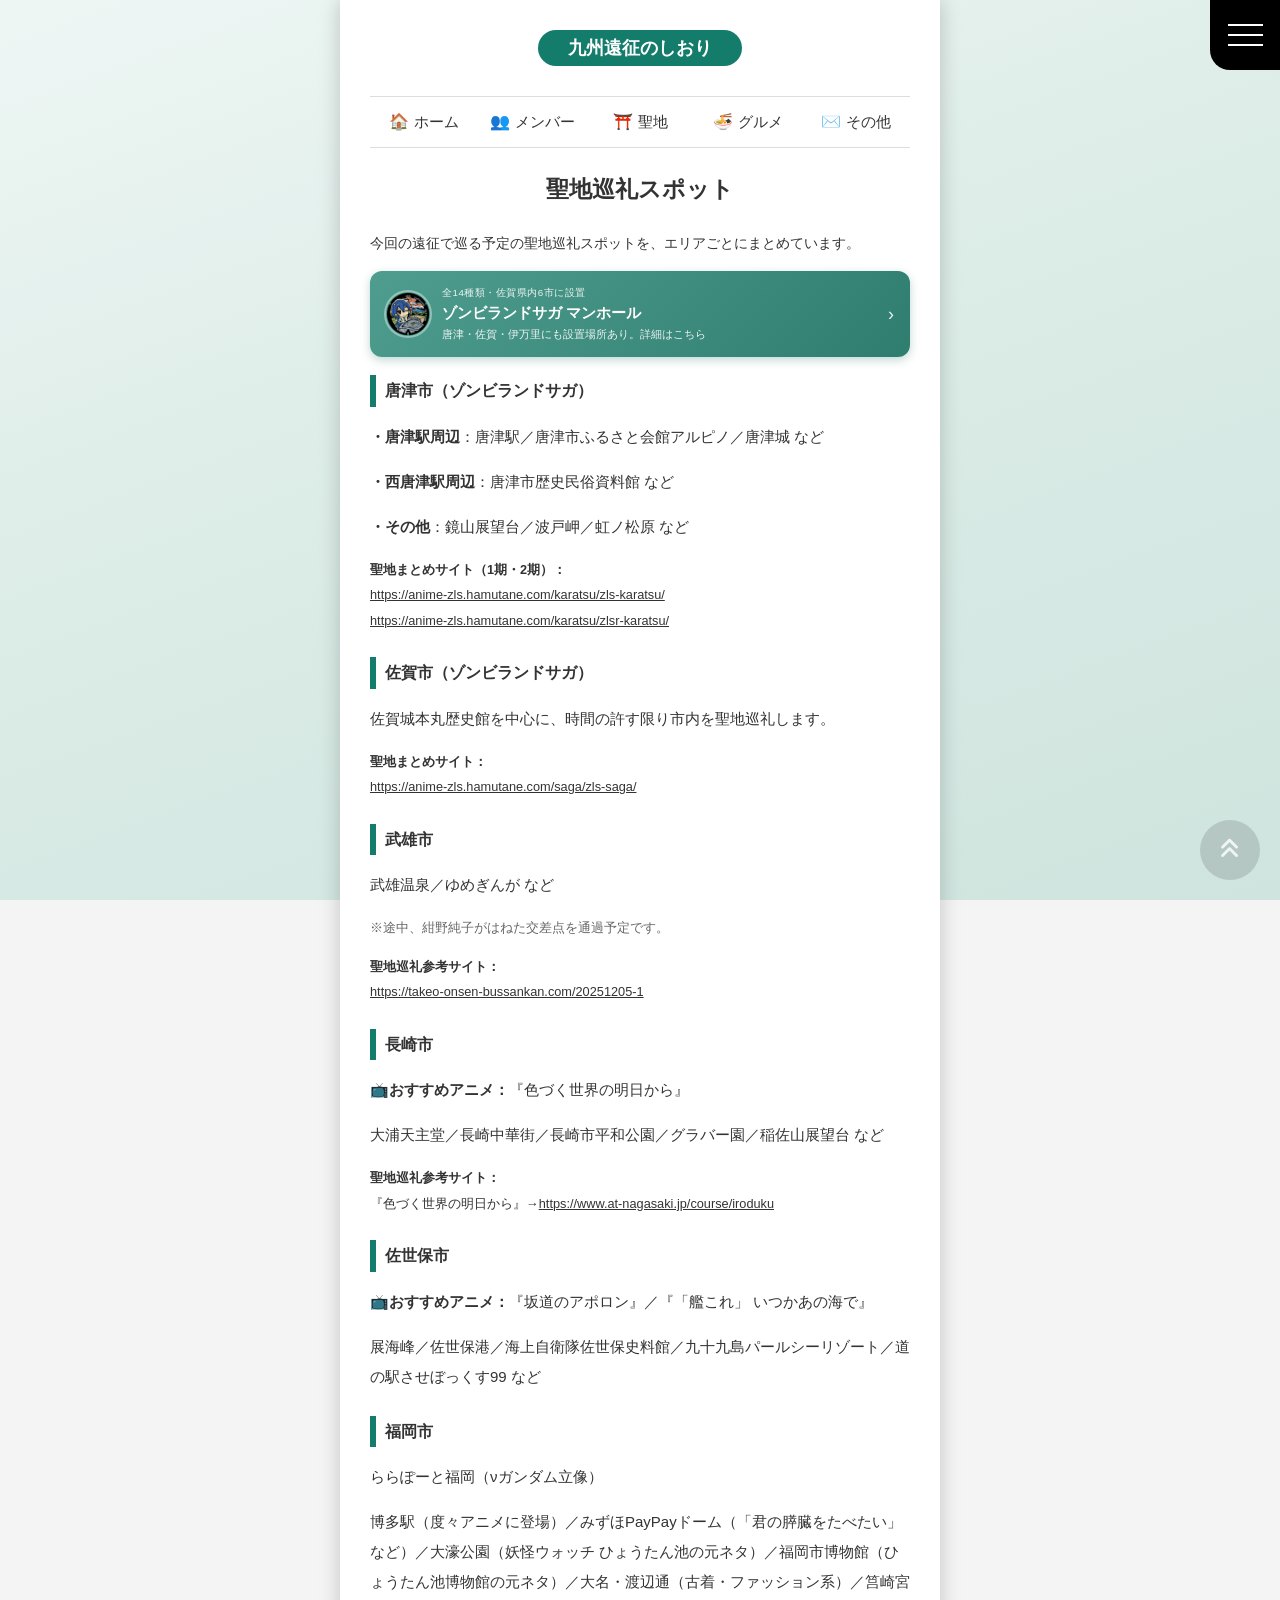
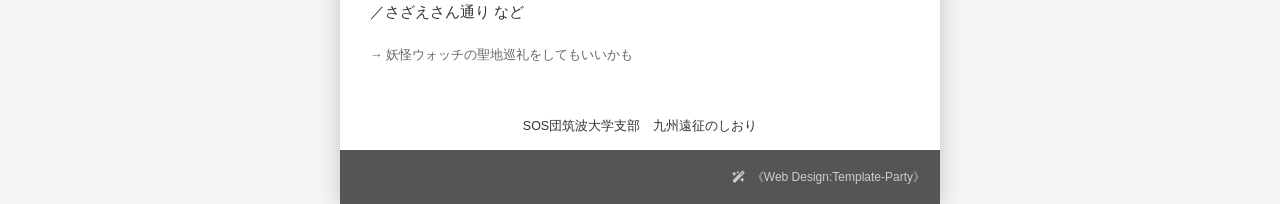
<file: seichi.html>
<!DOCTYPE html>
<html lang="ja">
<head>
<meta charset="UTF-8">
<meta name="robots" content="noindex, nofollow, noarchive">
<title>聖地巡礼｜九州遠征のしおり</title>
<meta name="viewport" content="width=device-width, initial-scale=1">
<meta name="description" content="九州遠征で巡る聖地巡礼スポット一覧です">
<link rel="stylesheet" href="css/style.css">
</head>

<body>

<div id="container">

<header>
<h1>九州遠征のしおり</h1>
</header>

<div id="header-nav">

<nav>
<ul>
<li><a href="index.html"><span class="icon">🏠</span><span class="label">ホーム</span></a></li>
<li>
<a href="member.html"><span class="icon">👥</span><span class="label">メンバー</span>
</a>
</li>
<li><a href="seichi.html"><span class="icon">⛩️</span><span class="label">聖地</span></a></li>
<li><a href="gourmet.html"><span class="icon">🍜</span><span class="label">グルメ</span></a></li>
<li><a href="contact.html"><span class="icon">✉️</span><span class="label">その他</span></a></li>
</ul>
</nav>

</div>

<main>

<section>

<h2 class="c">聖地巡礼スポット</h2>

<p style="font-size:0.9rem;">今回の遠征で巡る予定の聖地巡礼スポットを、エリアごとにまとめています。</p>

<a class="manhole-card" href="https://anime-zls.hamutane.com/manhole/zls-manhole/" target="_blank" rel="noopener noreferrer">
<img class="manhole-icon" src="images/icon_manhole.png" alt="ゾンビランドサガ マンホール">
<span class="manhole-body">
<span class="manhole-label" style="display:block;">全14種類・佐賀県内6市に設置</span>
<span class="manhole-title" style="display:block;">ゾンビランドサガ マンホール</span>
<span class="manhole-desc" style="display:block;">唐津・佐賀・伊万里にも設置場所あり。詳細はこちら</span>
</span>
<span class="manhole-arrow">›</span>
</a>

<h3 class="grade-heading" id="karatsu">唐津市（ゾンビランドサガ）</h3>
<p><strong>・唐津駅周辺</strong>：唐津駅／唐津市ふるさと会館アルピノ／唐津城 など</p>
<p><strong>・西唐津駅周辺</strong>：唐津市歴史民俗資料館 など</p>
<p><strong>・その他</strong>：鏡山展望台／波戸岬／虹ノ松原 など</p>
<p style="font-size:0.85rem;"><strong>聖地まとめサイト（1期・2期）：</strong><br>
<a href="https://anime-zls.hamutane.com/karatsu/zls-karatsu/" target="_blank" rel="noopener noreferrer">https://anime-zls.hamutane.com/karatsu/zls-karatsu/</a><br>
<a href="https://anime-zls.hamutane.com/karatsu/zlsr-karatsu/" target="_blank" rel="noopener noreferrer">https://anime-zls.hamutane.com/karatsu/zlsr-karatsu/</a></p>

<h3 class="grade-heading" id="saga">佐賀市（ゾンビランドサガ）</h3>
<p>佐賀城本丸歴史館を中心に、時間の許す限り市内を聖地巡礼します。</p>
<p style="font-size:0.85rem;"><strong>聖地まとめサイト：</strong><br>
<a href="https://anime-zls.hamutane.com/saga/zls-saga/" target="_blank" rel="noopener noreferrer">https://anime-zls.hamutane.com/saga/zls-saga/</a></p>

<h3 class="grade-heading" id="takeo">武雄市</h3>
<p>武雄温泉／ゆめぎんが など</p>
<p style="font-size:0.85rem;color:#666;">※途中、紺野純子がはねた交差点を通過予定です。</p>
<p style="font-size:0.85rem;"><strong>聖地巡礼参考サイト：</strong><br>
<a href="https://takeo-onsen-bussankan.com/20251205-1" target="_blank" rel="noopener noreferrer">https://takeo-onsen-bussankan.com/20251205-1</a></p>

<h3 class="grade-heading" id="nagasaki">長崎市</h3>
<p><strong>📺おすすめアニメ：</strong>『色づく世界の明日から』</p>
<p>大浦天主堂／長崎中華街／長崎市平和公園／グラバー園／稲佐山展望台 など</p>
<p style="font-size:0.85rem;"><strong>聖地巡礼参考サイト：</strong><br>
『色づく世界の明日から』→<a href="https://www.at-nagasaki.jp/course/iroduku" target="_blank" rel="noopener noreferrer">https://www.at-nagasaki.jp/course/iroduku</a></p>

<h3 class="grade-heading" id="sasebo">佐世保市</h3>
<p><strong>📺おすすめアニメ：</strong>『坂道のアポロン』／『「艦これ」 いつかあの海で』</p>
<p>展海峰／佐世保港／海上自衛隊佐世保史料館／九十九島パールシーリゾート／道の駅させぼっくす99 など</p>

<h3 class="grade-heading" id="fukuoka">福岡市</h3>
<p>ららぽーと福岡（νガンダム立像）</p>
<p>博多駅（度々アニメに登場）／みずほPayPayドーム（「君の膵臓をたべたい」など）／大濠公園（妖怪ウォッチ ひょうたん池の元ネタ）／福岡市博物館（ひょうたん池博物館の元ネタ）／大名・渡辺通（古着・ファッション系）／筥崎宮／さざえさん通り など</p>
<p style="font-size:0.85rem;color:#666;">→ 妖怪ウォッチの聖地巡礼をしてもいいかも</p>

</section>

</main>

<footer>
<small>SOS団筑波大学支部　九州遠征のしおり</small>
</footer>

<!--以下の行はテンプレートの著作。削除しないで下さい。-->
<span class="pr"><a href="https://template-party.com/" target="_blank">《Web Design:Template-Party》</a></span>

</div>

<div class="pagetop"><a href="#"><i class="fas fa-angle-double-up"></i></a></div>

<div id="menubar">

<nav>
<ul>
<li><a href="index.html"><span class="icon">🏠</span><span class="label">ホーム</span></a></li>
<li>
<a href="member.html"><span class="icon">👥</span><span class="label">メンバー</span>
</a>
</li>
<li><a href="seichi.html"><span class="icon">⛩️</span><span class="label">聖地</span></a></li>
<li><a href="gourmet.html"><span class="icon">🍜</span><span class="label">グルメ</span></a></li>
<li><a href="contact.html"><span class="icon">✉️</span><span class="label">その他</span></a></li>
<li class="menubar-divider"><a href="https://riolot8.github.io/hokuriku_2wk8n_siori_unfinished/index.html"><img src="images/icon_hokuriku.png" alt="" class="trip-switch-icon"><span class="label">北陸遠征のしおりへ</span></a></li>
</ul>
</nav>

</div>

<div id="menubar_hdr">
<span></span><span></span><span></span>
</div>

<script src="https://code.jquery.com/jquery-3.7.1.min.js"></script>

<script src="js/main.js"></script>

</body>
</html>
</file>
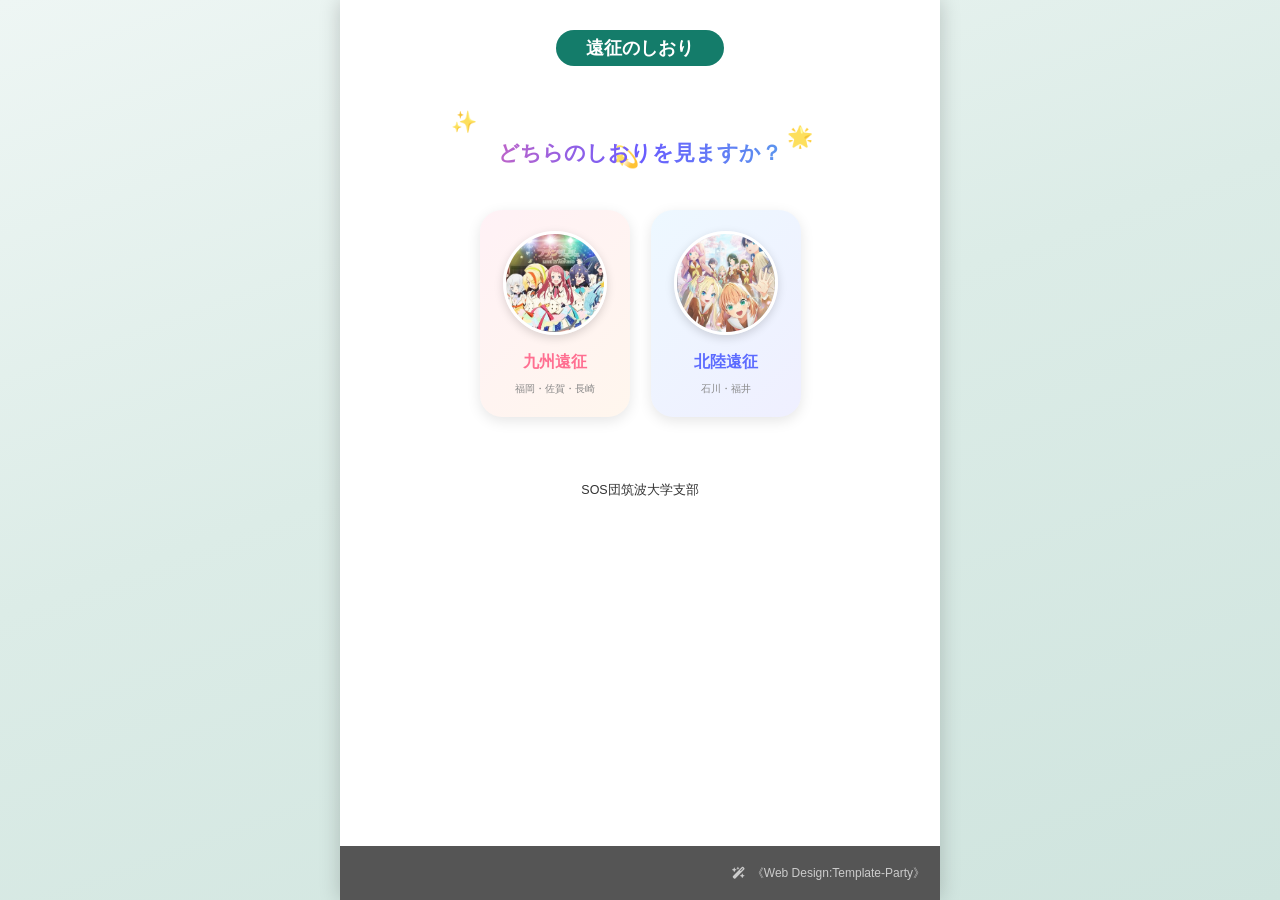
<file: select.html>
<!DOCTYPE html>
<html lang="ja">
<head>
<meta charset="UTF-8">
<meta name="robots" content="noindex, nofollow, noarchive">
<title>遠征のしおり選択｜SOS団筑波大学支部</title>
<meta name="viewport" content="width=device-width, initial-scale=1">
<meta name="description" content="SOS団筑波大学支部：遠征のしおりを選択してください">
<link rel="stylesheet" href="css/style.css">
</head>

<body>

<div id="container">

<header>
<h1>遠征のしおり</h1>
</header>

<main>

<section>

<div class="select-hero">
<span class="sparkle" style="left:15%;top:5px;">✨</span>
<span class="sparkle" style="right:18%;top:20px;animation-delay:1s;">🌟</span>
<span class="sparkle" style="left:45%;top:40px;animation-delay:2s;">💫</span>
<h2>どちらのしおりを見ますか？</h2>
</div>

<div class="trip-select">

<a class="trip-card trip-card--kyushu" href="index.html">
<img src="images/icon_kyushu.jpg" alt="九州遠征">
<span class="trip-card-label">九州遠征</span>
<span class="trip-card-sub">福岡・佐賀・長崎</span>
</a>

<a class="trip-card trip-card--hokuriku" href="https://riolot8.github.io/hokuriku_2wk8n_siori/index.html">
<img src="images/hasu.jpg" alt="北陸遠征">
<span class="trip-card-label">北陸遠征</span>
<span class="trip-card-sub">石川・福井</span>
</a>

</div>

</section>

</main>

<footer>
<small>SOS団筑波大学支部</small>
</footer>

<!--以下の行はテンプレートの著作。削除しないで下さい。-->
<span class="pr"><a href="https://template-party.com/" target="_blank">《Web Design:Template-Party》</a></span>

</div>

</body>
</html>
</file>
<file: css/style.css>
@charset "UTF-8";

@import url("https://cdnjs.cloudflare.com/ajax/libs/font-awesome/6.5.2/css/all.min.css");

:root {

	--primary-color: #147c6a;
	--primary-inverse-color: #fff;

}

@keyframes animation1 {
	0% {left: -200px;}
	100% {left: 0px;}
}

@keyframes opa1 {
	0% {opacity: 0;}
	100% {opacity: 1;}
}

body * {box-sizing: border-box;}
html,body {
	font-size: 12px;
}

	@media (min-width:600px) {

	html, body {
		font-size: 15px;
	}

	}

body {
	margin: 0;padding:0;
	font-family: "ヒラギノ角ゴ Pro W3", "Hiragino Kaku Gothic Pro", "メイリオ", Meiryo, Osaka, "ＭＳ Ｐゴシック", "MS PGothic", sans-serif;
	-webkit-text-size-adjust: none;
	background: #f4f4f4;
	color: #333;
	line-height: 2;
	overflow-x: hidden;
    padding-bottom: calc(60px + env(safe-area-inset-bottom));
}

body::before {
	content: "";
	display: block;
	position: fixed;
	top: 0;
	left: 0;
	width: 100%;
	height: 100vh;
	z-index: -1;
	background: linear-gradient(160deg, #eef6f4 0%, #dcece7 45%, #cfe4de 100%);
}

	@media (min-width:600px) {

	body {
		padding-bottom: 0;
	}

	}

figure {margin: 0;}
dd {margin: 0;}
nav,ul,li,ol {margin: 0;padding: 0;}
nav ul {list-style: none;}

table {border-collapse:collapse;}

img {border: none;max-width: 100%;height: auto;vertical-align: middle;}

video {max-width: 100%;}

iframe {width: 100%;}

input {font-size: 1rem;}
section > ol,section > ul {margin-left: 2rem;}

section:not(:first-child) {
	margin-top: 3rem;
}

a {
	color: inherit;
}

/* グルメページの店名リンク（Googleマップへ） */
.map-link {
    color: var(--primary-color);
    text-decoration: underline;
    text-underline-offset: 2px;
}
.map-link::after {
    content: " 📍";
    font-size: 0.8em;
}

#container {
	max-width: 600px;
	margin: 0 auto;
	padding: 0 2rem;
	background: #fff;
	display: grid;
	grid-template-rows: auto auto 1fr;
	min-height: 100vh;
	min-height: 100dvh;
	overflow-x: hidden;
	box-shadow: 0px 0px 20px rgba(0,0,0,0.2);
	position: relative;
}

header {
    padding: 2rem 20vw;
    text-align: center;
	position: relative;
}

	@media (min-width:600px) {

	header {
		padding: 2rem 0;
	}

	}

header h1 {
	background: var(--primary-color);
	color: var(--primary-inverse-color);
	font-size: 1.2rem;
	width: fit-content;
	margin: 0 auto;
	padding: 0 2rem;
	border-radius: 100px;
}


#mainimg {
	border-radius: 8px;
	overflow: hidden;
}

main {
	min-width: 0;
	margin-bottom: 2rem;
}

#header-nav nav {
	background: #fff;
    position: fixed;
    bottom: 0;
    left: 0;
    width: 100%;
    border-top: 1px solid #ddd;
    z-index: 100;
    padding-bottom: env(safe-area-inset-bottom);
}

	@media (min-width:600px) {

	#header-nav nav {
		position: static;
		border-bottom: 1px solid #ddd;
	}

	}

#header-nav nav ul {
    list-style: none;
    display: flex;
	justify-content: space-between;
    height: 60px;
    font-size: 10px;
}

	@media (min-width:600px) {

	#header-nav nav ul {
		height: 100px;
		font-size: 1rem;
	}

	}

#header-nav li {
    flex: 1;
}
#header-nav li a {
	text-decoration: none;
    display: flex;
    flex-direction: column;
    justify-content: center;
    align-items: center;
    height: 100%;
}

#header-nav li .icon {
    font-size: 20px;
    display: block;
}

@media (orientation: landscape) {
    #header-nav nav ul {
        height: 50px;
    }
    #header-nav li .icon {
		font-size: 16px;
    }
    #header-nav li a {
        flex-direction: row;
        gap: 5px;
    }
}

.list-scroll {
    display: flex;
    justify-content: center;
    overflow-x: auto;

    scroll-snap-type: x mandatory;

    -webkit-overflow-scrolling: touch;

    padding: 0 15px;
    gap: 15px;

    scrollbar-width: none;
}

.list-scroll::-webkit-scrollbar {
    display: none;
}

.list-scroll .list {
    flex: 0 0 28%;
    scroll-snap-align: start;
}

.list-scroll .list a {
    text-decoration: none;
    display: block;
}

.list-scroll .list figure {
	width: 100%;
	aspect-ratio: 1 / 1;
	background: #fff;
	border-radius: 8px;
	border: 1px solid #ddd;
	box-shadow: 0 2px 6px rgba(0,0,0,0.12);
}
.list-scroll .list figure img {
    width: 100%;
    height: 100%;
	object-fit: contain;
	object-position: center;
    border-radius: 8px;
    display: block;
    margin-bottom: 5px;
}

.list-scroll .list p {
    font-size: 0.9rem;
    text-align: center;

    overflow: hidden;
    white-space: nowrap;
    text-overflow: ellipsis;
}

.list-grid {
    display: flex;
    flex-wrap: wrap;
    justify-content: center;
    gap: 15px;
    padding: 0 15px;
}

.list-grid .list {
    flex: 0 0 calc(50% - 8px);
    max-width: calc(50% - 8px);
}

.list-grid .list a {
    text-decoration: none;
    display: block;
}

.list-grid .list figure {
	width: 100%;
	aspect-ratio: 1 / 1;
	background: #fff;
	border-radius: 8px;
	border: 1px solid #ddd;
	box-shadow: 0 2px 6px rgba(0,0,0,0.12);
	position: relative;
}
.list-grid .list figure .day-num {
	position: absolute;
	top: -6px;
	left: -6px;
	width: 32px;
	height: 32px;
	background: var(--primary-color);
	color: #fff;
	font-weight: bold;
	font-size: 1rem;
	border-radius: 50%;
	display: flex;
	align-items: center;
	justify-content: center;
	box-shadow: 0 2px 5px rgba(0,0,0,0.3);
	border: 2px solid #fff;
	z-index: 1;
}
.list-grid .list figure img {
    width: 100%;
    height: 100%;
	object-fit: contain;
	object-position: center;
    border-radius: 8px;
    display: block;
    margin-bottom: 5px;
}

.list-grid .list p {
    font-size: 0.9rem;
    text-align: center;

    overflow: hidden;
    white-space: nowrap;
    text-overflow: ellipsis;
}

.list-normal {
    list-style: none;
    padding: 0;
}

.list-normal .list {
    border-bottom: 1px solid #eee;
    margin-bottom: 15px;
    padding-bottom: 15px;
}
.list-normal .list a {
    display: flex;
    text-decoration: none;
    gap: 15px;
}

.list-normal .list figure {
	width: 100px;
}
.list-normal .list figure img {
    border-radius: 8px;
    display: block;
}

.list-normal .text {
	flex: 1;
}

.list-normal .text h4 {
	margin: 0;
	line-height: 1.2;
    font-size: 1.1rem;
	margin-bottom: 5px;
}

.list-normal .text p {
	margin: 0;
    font-size: 13px;
    color: #666;
    line-height: 1.4;
	margin-bottom: 5px;
}

.list-normal .icon {
    font-size: 0.75rem;
    color: #fff;
    background: #666;
    display: inline-block;
    padding: 2px 6px;
    border-radius: 4px;
}

/* 聖地巡礼スポット用アイコン（後日マップ詳細ページへのリンクにする予定） */
.list-normal .icon-seichi {
    background: linear-gradient(135deg, #a855f7, #6366f1);
}

p.section-divider {
    display: flex;
    align-items: center;
    text-align: center;
    color: #a855f7;
    font-size: 0.85rem;
    font-weight: bold;
    margin: 18px 0;
    letter-spacing: 0.05em;
}
p.section-divider::before,
p.section-divider::after {
    content: "";
    flex: 1;
    border-top: 1px solid #ddd;
}
p.section-divider::before {
    margin-right: 12px;
}
p.section-divider::after {
    margin-left: 12px;
}
.list-normal .list:has(+ p.section-divider) {
    border-bottom: none;
    padding-bottom: 0;
}

.list-normal .no-result {
    text-align: center;
    padding: 20px;
    color: #999;
}

.walica-card {
    display: flex;
    align-items: center;
    gap: 14px;
    background: linear-gradient(135deg, #ff9a56, #ff6b6b);
    color: #fff;
    border-radius: 14px;
    padding: 18px 20px;
    margin: 0 0 1.5rem;
    box-shadow: 0 4px 14px rgba(255,107,107,0.35);
    text-decoration: none;
}
.walica-card:active {
    opacity: 0.85;
}
.walica-card .walica-icon {
    font-size: 2.2rem;
    line-height: 1;
    flex-shrink: 0;
}
.walica-card .walica-body {
    flex: 1;
}
.walica-card .walica-label {
    font-size: 0.7rem;
    opacity: 0.9;
    letter-spacing: 0.05em;
    margin-bottom: 2px;
}
.walica-card .walica-title {
    font-size: 1.25rem;
    font-weight: bold;
    line-height: 1.3;
}
.walica-card .walica-desc {
    font-size: 0.78rem;
    opacity: 0.9;
    margin-top: 2px;
}
.walica-card .walica-arrow {
    font-size: 1.4rem;
    flex-shrink: 0;
    opacity: 0.9;
}

/* マンホール聖地カード（walicaカードよりは控えめな目立たせ方） */
.manhole-card {
    display: flex;
    align-items: center;
    gap: 12px;
    background: linear-gradient(135deg, #4f9d8f, #2e7d6e);
    color: #fff;
    border-radius: 12px;
    padding: 12px 16px;
    margin: 0 0 1.2rem;
    box-shadow: 0 3px 10px rgba(46,125,110,0.3);
    text-decoration: none;
}
.manhole-card:active {
    opacity: 0.85;
}
.manhole-card .manhole-icon {
    font-size: 1.7rem;
    line-height: 1;
    flex-shrink: 0;
    width: 44px;
    height: 44px;
    border-radius: 50%;
    object-fit: cover;
    display: block;
    box-shadow: 0 0 0 2px rgba(255,255,255,0.4);
}
.manhole-card .manhole-body {
    flex: 1;
}
.manhole-card .manhole-label {
    font-size: 0.65rem;
    opacity: 0.9;
    letter-spacing: 0.05em;
    margin-bottom: 1px;
}
.manhole-card .manhole-title {
    font-size: 1rem;
    font-weight: bold;
    line-height: 1.3;
}
.manhole-card .manhole-desc {
    font-size: 0.72rem;
    opacity: 0.9;
    margin-top: 1px;
}
/* 0日目「各自行動」案内カード */
.manhole-card .manhole-arrow {
    font-size: 1.2rem;
    flex-shrink: 0;
    opacity: 0.9;
}

.freeday-card {
    text-align: center;
    padding: 2.5rem 1.5rem 3rem;
}
.freeday-card .freeday-icon {
    font-size: 3.2rem;
    line-height: 1;
    margin-bottom: 0.8rem;
}
.freeday-card .freeday-title {
    font-size: 1.4rem;
    font-weight: bold;
    margin-bottom: 0.5rem;
}
.freeday-card .freeday-sub {
    font-size: 0.9rem;
    color: #666;
    margin-bottom: 2.2rem;
}
.freeday-points {
    display: flex;
    flex-direction: column;
    gap: 1.2rem;
    max-width: 420px;
    margin: 0 auto;
}
.freeday-point {
    display: flex;
    align-items: center;
    gap: 1rem;
    text-align: left;
    background: #f7f5ff;
    border: 1px solid #e6e1ff;
    border-radius: 16px;
    padding: 1.2rem 1.4rem;
}
.freeday-point .freeday-point-icon {
    font-size: 2rem;
    flex-shrink: 0;
}
.freeday-point .freeday-point-title {
    font-size: 1.05rem;
    font-weight: bold;
    margin-bottom: 0.2rem;
}
.freeday-point .freeday-point-desc {
    font-size: 0.85rem;
    color: #555;
    line-height: 1.5;
}

.link-list {
    list-style: none;
    margin: 0 0 1.5rem;
    padding: 0;
}
.link-list li {
    border-bottom: 1px solid #eee;
}
.link-list li:first-child {
    border-top: 1px solid #eee;
}
.link-list a {
    display: flex;
    align-items: center;
    gap: 12px;
    padding: 14px 4px;
    text-decoration: none;
    color: #333;
}
.link-list a:active {
    background: #f7f7f7;
}
.link-list .link-icon {
    font-size: 1.3rem;
    flex-shrink: 0;
    width: 1.6em;
    text-align: center;
}
.link-list .link-title {
    flex: 1;
    font-size: 0.95rem;
    font-weight: bold;
}
.link-list .link-arrow {
    color: #bbb;
    font-size: 0.9rem;
}

.day-nav {
    display: flex;
    justify-content: space-between;
    align-items: center;
    margin: 0 0 0.5rem;
}
.day-nav p {
    margin: 0;
}
.day-nav p.l {
    margin-right: auto;
}
.day-nav p.r {
    margin-left: auto;
}

.departure-badge {
    display: flex;
    align-items: center;
    gap: 12px;
    background: linear-gradient(135deg, #2f6f6b, #1f5450);
    color: #fff;
    border-radius: 12px;
    padding: 12px 18px;
    margin: 0 0 20px;
    box-shadow: 0 3px 10px rgba(0,0,0,0.12);
}
.departure-badge .departure-icon {
    font-size: 1.6rem;
    line-height: 1;
}
.departure-badge .departure-label {
    font-size: 0.75rem;
    opacity: 0.85;
    letter-spacing: 0.05em;
}
.departure-badge .departure-time {
    font-size: 1.4rem;
    font-weight: bold;
    line-height: 1.2;
}

footer {
	text-align: center;
}

.pr a {
	text-decoration: none;display: block;
	background: #555;
	color: #ccc;
	text-align: right;
	padding: 1rem;
	font-size: 0.8rem;
	margin: 10px -2rem 0 -2rem;
}
.pr a::before {
	font-family: "Font Awesome 6 Free";
	content: "\e2ca";
	font-weight: bold;
	margin-right: 0.5em;
}

.btn-back {
	text-align: center;
}
.btn-back a {
	text-decoration: none;display: inline-block;
	padding: 0.5rem 2rem;
	border-radius: 30px;
	border: 1px solid #999;
}

.btn-back a::before {
	font-family: "Font Awesome 6 Free";
	content: "\f0d9";
	padding-right: 0.8em;
	font-weight: bold;
	opacity: 0.5;
}


.thumbnail .thumb-wrap {
	position: relative;
	display: inline-block;
	width: 80px;
	margin: 2px;
}
.thumbnail .thumb-wrap > video {
	width: 100%;
	height: auto;
	display: block;
	margin: 0;
}
.thumbnail .thumb-play {
	position: absolute;
	inset: 0;
	display: grid;
	place-items: center;
	pointer-events: none;
	opacity: 0.9;
	text-shadow: 0 1px 2px rgba(0,0,0,.35);
}

.thumbnail .thumb-play i {
	background: #ff0000;
	color: #fff;
	border-radius: 9999px;
	padding: 6px 8px;
	font-size: 12px;
	line-height: 1;
}





.member-list {
    display: flex;
    flex-direction: column;
    gap: 0.7rem;
    margin: 0.5rem 0 2rem;
}
.member-item {
    display: flex;
    align-items: center;
    gap: 0.9rem;
    padding: 0.6rem 0.8rem;
    border: 1px solid #e5e5e5;
    border-radius: 12px;
    background: #fff;
}
.member-photo {
    width: 60px;
    height: 60px;
    border-radius: 50%;
    overflow: hidden;
    flex: 0 0 auto;
    background: #eef6f1;
    border: 2px solid var(--primary-color);
}
.member-photo img {
    width: 100%;
    height: 100%;
    object-fit: cover;
    display: block;
}
.member-info {
    flex: 1 1 auto;
    min-width: 0;
}
.member-name {
    font-weight: bold;
    font-size: 1rem;
    margin: 0 0 0.35rem;
    white-space: nowrap;
    overflow: hidden;
    text-overflow: ellipsis;
}
.member-icons {
    display: flex;
    flex-wrap: wrap;
    gap: 0.6rem;
}
.member-icons .icon-badge {
    display: flex;
    align-items: center;
    gap: 0.25rem;
    font-size: 0.7rem;
    color: #666;
    background: #f5f5f5;
    border-radius: 20px;
    padding: 0.15rem 0.6rem;
}
.member-icons .icon-badge .emoji {
    font-size: 0.95rem;
}
.member-item.cancelled {
    opacity: 0.55;
    filter: grayscale(70%);
}
.member-item.cancelled .member-photo {
    position: relative;
}
.member-item.cancelled .member-photo::after {
    content: "✕";
    position: absolute;
    inset: 0;
    display: flex;
    align-items: center;
    justify-content: center;
    font-size: 2rem;
    font-weight: bold;
    color: #c62828;
    background: rgba(255, 255, 255, 0.55);
}
.member-icons .icon-badge.cancelled-badge {
    background: #fdecea;
    color: #c62828;
    font-weight: bold;
}

/* 免許あり/なし タップ編集バッジ（Firebase Realtime Databaseと同期） */
.icon-badge.license-badge {
    cursor: default;
    user-select: none;
    border: 1px solid transparent;
    transition: transform 0.1s ease, opacity 0.15s ease;
}
/* 編集モード中のみタップ可能。誤タップ防止のため通常時は少し控えめな見た目に */
body.edit-mode-active .icon-badge.license-badge {
    cursor: pointer;
    box-shadow: 0 0 0 2px rgba(20, 124, 106, 0.25);
}
body.edit-mode-active .icon-badge.license-badge:active {
    transform: scale(0.95);
}
.icon-badge.license-badge.status-unknown {
    background: #eee;
    color: #888;
}
.icon-badge.license-badge.status-aru {
    background: #dcf5e0;
    color: #1f7a34;
    border-color: #b6e6bd;
    font-weight: bold;
}
.icon-badge.license-badge.status-wasure {
    background: #fff4cc;
    color: #8a6a00;
    border-color: #ffe08a;
    font-weight: bold;
}
.icon-badge.license-badge.status-nashi {
    background: #ffe4d8;
    color: #b8492f;
    border-color: #ffc9b3;
    font-weight: bold;
}
.icon-badge.license-badge .license-loading {
    opacity: 0.5;
}
.grade-heading {
    margin: 1.6rem 0 0.6rem;
    padding-left: 0.6rem;
    border-left: 6px solid var(--primary-color);
    font-size: 1.05rem;
}
.grade-heading:first-of-type {
    margin-top: 0.5rem;
}

.small-screen #menubar {
	animation: animation1 0.2s both;
	position: fixed;overflow: auto;z-index: 100;
	right: 0px;top: 0px;
	width: 100%;
	height: 100%;
	padding: 80px 10vw 50px;
	background: var(--primary-color);
	color: var(--primary-inverse-color);
}

.small-screen #menubar {display: none;}

.small-screen #menubar a {
	display: block;text-decoration: none;
	color: inherit;
	border: 1px solid #fff;
	margin-bottom: 1rem;
	padding: 1rem 2rem;
}

.small-screen #menubar .icon {
	display: inline-block;
	transform: scale(1.5);
	padding-right: 1rem;
}

#menubar_hdr {
	display: none;
	animation: opa1 0s 0.2s both;
	position: fixed;
	z-index: 101;
	cursor: pointer;
	right: 0px;
	top: 0px;
	width: 70px;
	height: 70px;
	background: #000;
	border-radius: 0px 0px 0px 20px;
	transform-origin: right top;
	transform: scale(1);
}

#menubar_hdr.ham {
	background: #ff0000;
}

#menubar_hdr span {
	display: block;
	position: absolute;
	left: 18px;
	width: 35px;
	height: 2px;
	background: #fff;
	transition: 0.3s;
}

#menubar_hdr span:nth-of-type(1) {
	top: 24px;
}
#menubar_hdr span:nth-of-type(2) {
	top: 34px;
}
#menubar_hdr span:nth-of-type(3) {
	top: 44px;
}

#menubar_hdr.ham span:nth-of-type(1) {
	transform: translateY(10px) rotate(-45deg);
}
#menubar_hdr.ham span:nth-of-type(2) {
	opacity: 0;
}
#menubar_hdr.ham span:nth-of-type(3) {
	transform: translateY(-10px) rotate(45deg);
}

.small-screen #menubar_hdr {
	display: flex;
}

.new dt {
	font-size: 0.85rem;
	font-weight: bold;
	color: #888;
	margin-top: 0.8rem;
}
.new dt:first-of-type {
	margin-top: 0;
}

.new dd {
	padding-bottom: 0.3rem;
}

.note-text {
	background: #f4f4f4;
	padding: 1rem;
	border-radius: 8px;
	font-size: 0.9rem;
	line-height: 1.8;
	color: #555;
	margin: 1rem 0;
}

.new dt span {
	display: inline-block;
	text-align: center;
	line-height: 1.8;
	border-radius: 3px;
	padding: 0 1rem;
	width: 6rem;
	transform: scale(0.8);
	background: #eee;
	color:#777;
}

.new .icon-bg1 {
	background: var(--primary-color);
	color: var(--primary-inverse-color);
}

.new .icon-bg2 {
	background: #ff0000;
	color: #fff;
}

	@media screen and (min-width:700px) {

	.new {
		display: grid;
		grid-template-columns: auto 1fr;
		column-gap: 1.5rem;
		row-gap: 0.3rem;
		align-items: baseline;
	}

	.new dt {
		margin-top: 0;
	}

	}

.pagetop-show {display: block;}

.pagetop a {
	display: block;text-decoration: none;text-align: center;z-index: 99;
	animation: opa1 1s 0.4s both;
	position: fixed;
	right: 20px;
	bottom: 20px;
	color: #fff;
	font-size: 1.5rem;
	background: rgba(0,0,0,0.2);
	width: 60px;
	line-height: 60px;
	border-radius: 50%;
}

.l {text-align: left !important;}
.c {text-align: center !important;}
.r {text-align: right !important;}

/* 遠征選択ページ（select.html）用スタイル */
.select-hero {
	position: relative;
	overflow: hidden;
	padding: 2.4rem 1rem 0.6rem;
	text-align: center;
}
.select-hero h2 {
	position: relative;
	z-index: 1;
	font-size: 1.4rem;
	background: linear-gradient(90deg, #ff6b9d, #6a5cff, #4fc3e0);
	-webkit-background-clip: text;
	background-clip: text;
	color: transparent;
	font-weight: bold;
	margin: 0;
}
.select-hero .sparkle {
	position: absolute;
	font-size: 1.4rem;
	opacity: 0.8;
	animation: sparkle-float 3s ease-in-out infinite;
}
@keyframes sparkle-float {
	0%, 100% { transform: translateY(0) rotate(0deg); }
	50% { transform: translateY(-8px) rotate(15deg); }
}

.trip-select {
	display: flex;
	gap: 1.4rem;
	justify-content: center;
	flex-wrap: wrap;
	margin: 1.8rem 0;
	padding: 0 1rem;
}
.trip-card {
	position: relative;
	display: flex;
	flex-direction: column;
	align-items: center;
	text-decoration: none;
	width: 150px;
	padding: 1.4rem 1rem 1.2rem;
	border: none;
	border-radius: 22px;
	background: #fff;
	box-shadow: 0 4px 14px rgba(0,0,0,0.1);
	transition: transform 0.2s ease, box-shadow 0.2s ease;
	overflow: hidden;
}
.trip-card::before {
	content: "";
	position: absolute;
	inset: 0;
	opacity: 0.12;
	z-index: 0;
}
.trip-card--kyushu::before {
	background: linear-gradient(135deg, #ff8fb3, #ffb56b);
}
.trip-card--hokuriku::before {
	background: linear-gradient(135deg, #6ec6ff, #7a7bff);
}
.trip-card:hover,
.trip-card:focus {
	transform: translateY(-6px) rotate(-1deg) scale(1.03);
	box-shadow: 0 10px 22px rgba(0,0,0,0.18);
}
.trip-card img {
	position: relative;
	z-index: 1;
	width: 104px;
	height: 104px;
	border-radius: 50%;
	object-fit: cover;
	margin-bottom: 0.7rem;
	border: 3px solid #fff;
	box-shadow: 0 3px 10px rgba(0,0,0,0.15);
}
.trip-card-label {
	position: relative;
	z-index: 1;
	font-weight: bold;
	font-size: 1.05rem;
}
.trip-card--kyushu .trip-card-label { color: #ff6f91; }
.trip-card--hokuriku .trip-card-label { color: #5c6bff; }

.trip-card-sub {
	position: relative;
	z-index: 1;
	font-size: 0.68rem;
	color: #888;
	margin-top: 2px;
}

/* メンバーページ：組分けトグル */
.group-toggle {
    display: flex;
    flex-wrap: wrap;
    justify-content: center;
    gap: 0.5rem;
    margin: 0.8rem 0 0.6rem;
}
.group-toggle-btn {
    font-family: inherit;
    font-size: 0.85rem;
    padding: 0.5rem 1rem;
    border: 1px solid var(--primary-color);
    border-radius: 999px;
    background: #fff;
    color: var(--primary-color);
    cursor: pointer;
    transition: background 0.15s, color 0.15s;
}
.group-toggle-btn.active {
    background: var(--primary-color);
    color: var(--primary-inverse-color);
}
.group-legend {
    display: flex;
    flex-wrap: wrap;
    justify-content: center;
    gap: 0.9rem;
    font-size: 0.8rem;
    color: #555;
    margin-bottom: 1rem;
}
.group-legend .dot {
    display: inline-block;
    width: 10px;
    height: 10px;
    border-radius: 50%;
    margin-right: 0.3rem;
    vertical-align: middle;
}
.group-color-1 { background: #e08a3c; }
.group-color-2 { background: #3c7ce0; }
.group-color-3 { background: #8a3ce0; }
.group-color-tbd { background: #aaa; }

.group-heading-1 { border-left-color: #e08a3c; }
.group-heading-2 { border-left-color: #3c7ce0; }
.group-heading-3 { border-left-color: #8a3ce0; }
.group-heading-tbd { border-left-color: #aaa; }

/* メンバーページ：ひとことコメント欄 */
.member-comment {
    margin-top: 0.5rem;
}
.comment-input {
    width: 100%;
    box-sizing: border-box;
    font-family: inherit;
    font-size: 0.8rem;
    color: #333;
    background: #f7f7f7;
    border: 1px solid #e0e0e0;
    border-radius: 20px;
    padding: 0.35rem 0.8rem;
}
.comment-input:focus {
    outline: none;
    border-color: var(--primary-color);
    background: #fff;
}
.comment-input::placeholder {
    color: #aaa;
}
.comment-input[readonly] {
    cursor: default;
    color: #888;
}
body.edit-mode-active .comment-input {
    background: #fff;
    border-color: var(--primary-color);
    color: #333;
    cursor: text;
}

/* メンバーページ：アイコン・コメント編集モードの切り替えボタン */
.edit-mode-toggle {
    display: flex;
    justify-content: center;
    margin: 0 0 1rem;
}
.edit-mode-btn {
    font-family: inherit;
    font-size: 0.8rem;
    padding: 0.45rem 1.1rem;
    border: 1px dashed #999;
    border-radius: 999px;
    background: #fff;
    color: #777;
    cursor: pointer;
    transition: background 0.15s, color 0.15s, border-color 0.15s;
}
.edit-mode-btn.active {
    border-style: solid;
    border-color: var(--primary-color);
    background: var(--primary-color);
    color: var(--primary-inverse-color);
}

/* メンバーページ：集合状況マップ（GPS現在地共有） */
hr.section-divider {
	border: none;
	border-top: 1px dashed #ccc;
	margin: 2.5rem 0 1.5rem;
}
hr.divider-line {
	border: none;
	border-top: 1px solid #ddd;
	margin: 2.5rem 0 1.5rem;
}
.location-controls {
	display: flex;
	flex-wrap: wrap;
	justify-content: center;
	align-items: center;
	gap: 0.6rem;
	margin: 0 0 0.8rem;
}
.location-controls select {
	font-family: inherit;
	font-size: 0.85rem;
	padding: 0.45rem 0.8rem;
	border: 1px solid #ccc;
	border-radius: 999px;
	background: #fff;
	color: #555;
}
.location-status-msg {
	text-align: center;
	min-height: 1.4em;
	color: var(--primary-color);
}
#location-map {
	width: 100%;
	height: 320px;
	border-radius: 12px;
	margin: 0 0 1rem;
	z-index: 0;
}
.location-legend {
	list-style: none;
	max-width: 480px;
	margin: 0 auto;
	padding: 0;
	font-size: 0.85rem;
	color: #555;
}
.location-legend li {
	padding: 0.4rem 0.8rem;
	border-bottom: 1px dotted #ddd;
}
.location-legend li:last-child {
	border-bottom: none;
}

/* ハンバーガーメニュー内：北陸遠征のしおりへの切り替え項目 */
.menubar-divider {
	border-top: 2px solid rgba(255,255,255,0.4) !important;
	margin-top: 0.5rem;
	padding-top: 1rem !important;
}
.trip-switch-icon {
	display: inline-block;
	width: 28px;
	height: 28px;
	border-radius: 50%;
	vertical-align: middle;
	margin-right: 1rem;
}
</file>
